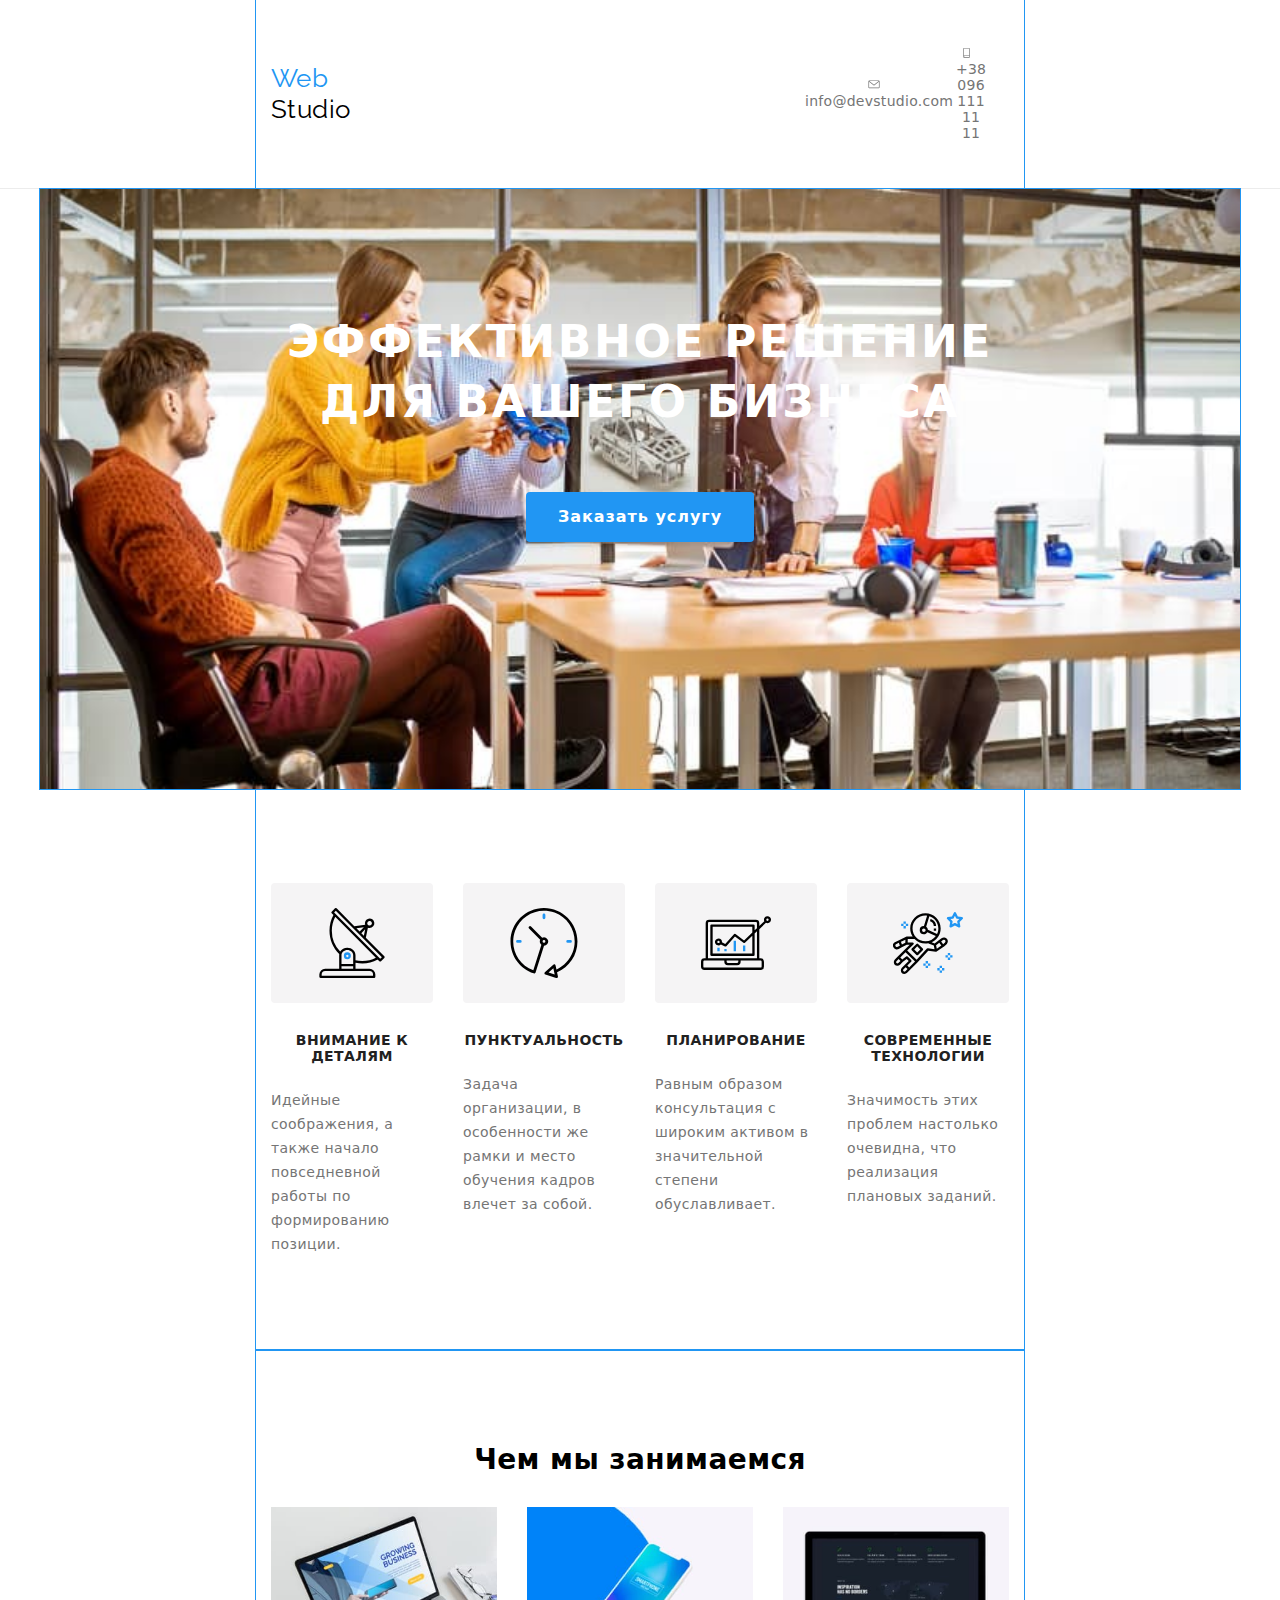
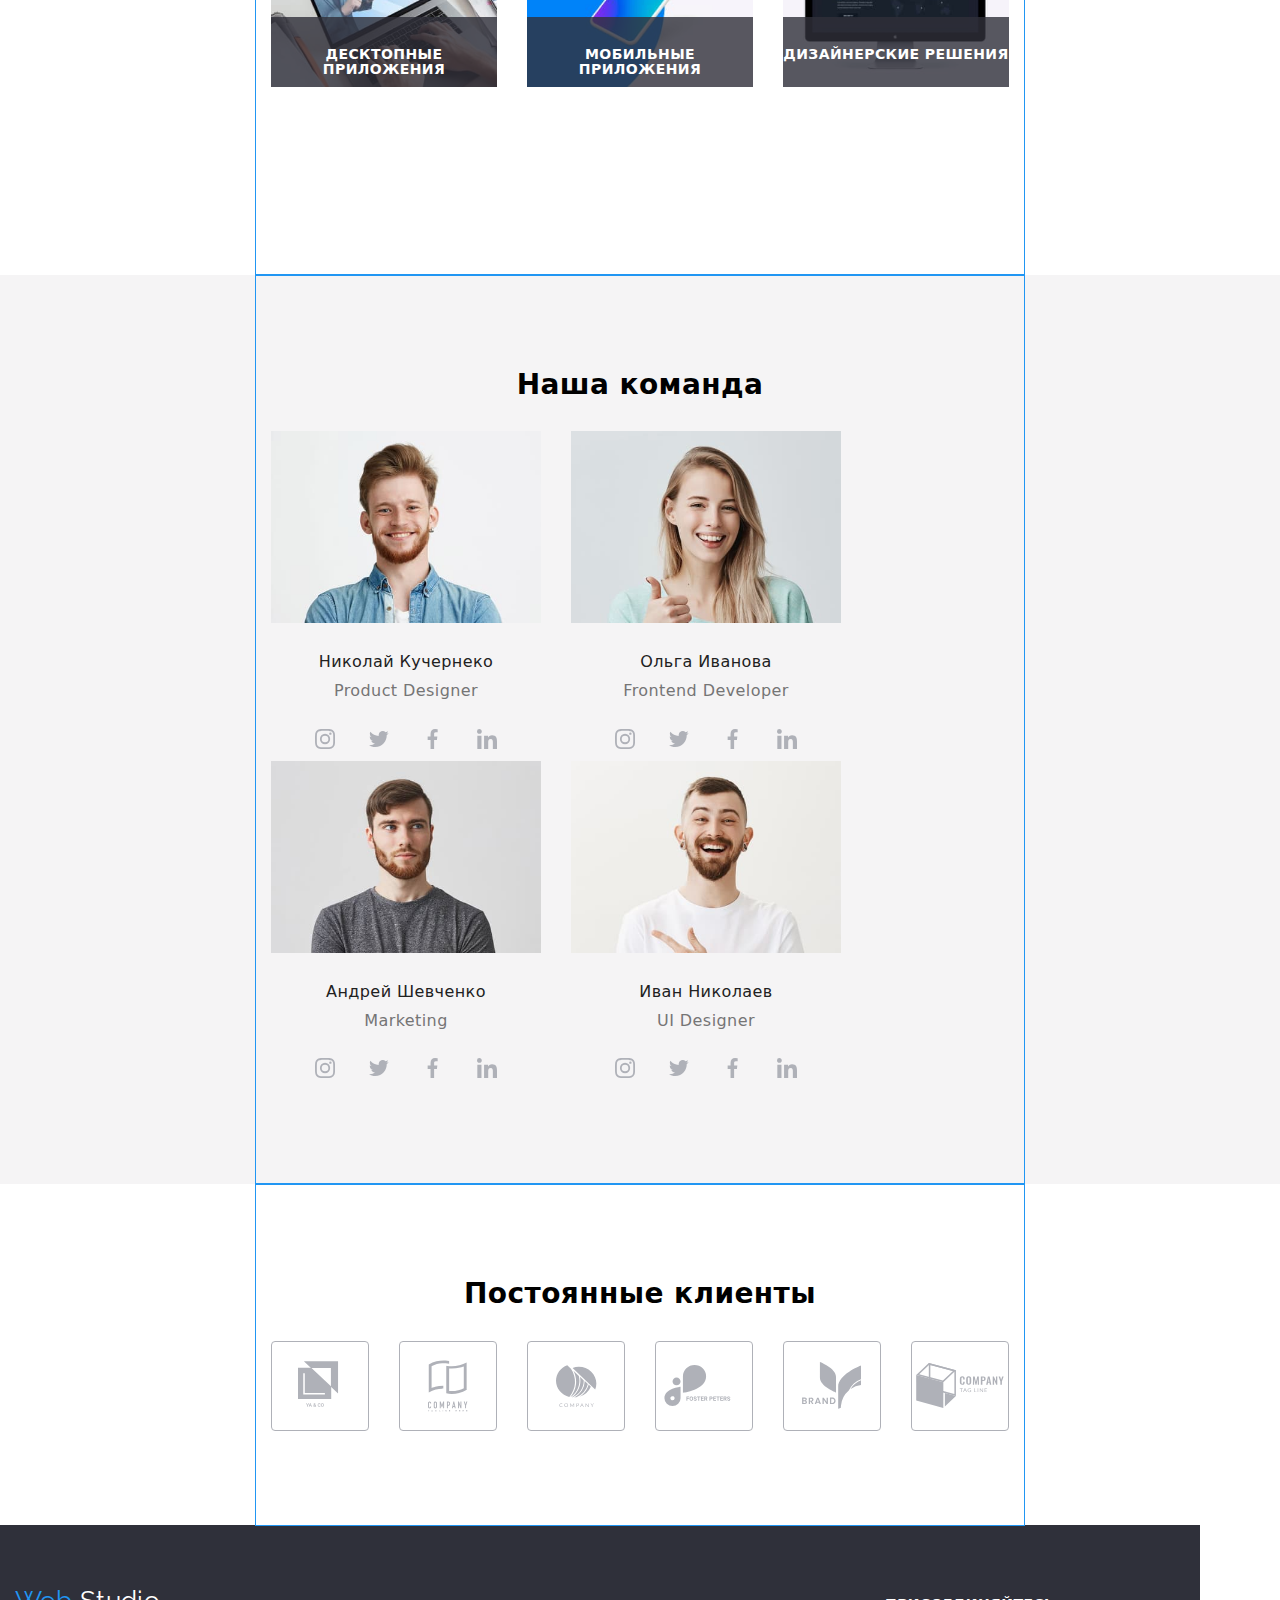
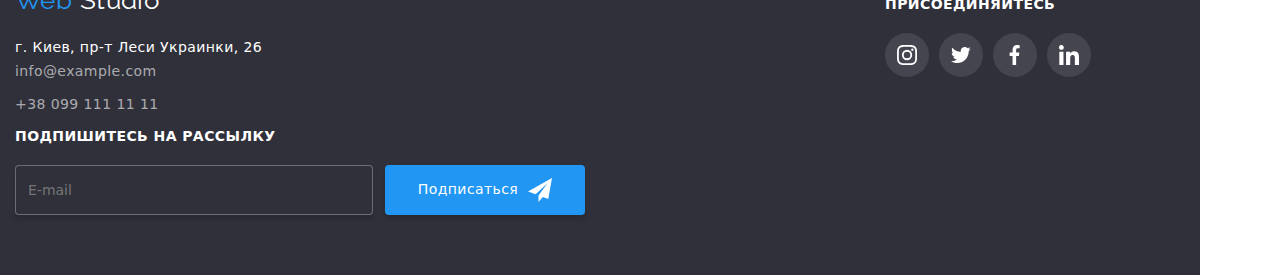
<file: index.html>
<!DOCTYPE html>
<html lang="en">
<head>
    <meta charset="UTF-8">
    <meta name="viewport" content="width=device-width, initial-scale=1.0">
    <title>Document</title>
    <link href="https://fonts.googleapis.com/css2?family=Raleway:wght@700&family=Roboto:wght@400;500;700;900&display=swap" 
    rel="stylesheet">
    <link rel="stylesheet" href="https://cdnjs.cloudflare.com/ajax/libs/modern-normalize/0.6.0/modern-normalize.min.css">
    <link rel="stylesheet" href="./css/main.min.css">

</head>

<!--Шапка сайта-->

<body> 

<header> 
<div>
<nav class="container main-nav">
    <div class="logo">
        <a href="./index.html" class="web"><span>Web</span></a>
        <a href="./index.html" class="studio"><span>Studio</span></a> 
    </div>

    <!--<a href="./index.html" class="logo web">
        <span>Web</span>
        <span class="logo studio">Studio</span>
    </a>-->

    <button type="button"
        class="menu-button" 
        aria-expanded="false"
        aria-controls="menu-container"
        data-menu-button>
            <svg width="40px" height="40px" 
            aria-label="Переключатель мобильного меню">
                <use class="menu-button icon-cross" href="./images/symbol-icon-defs1.svg#icon-Vector-11"></use>
                <use class="menu-button icon-menu" href="./images/symbol-icon-defs1.svg#icon-menu_24px"></use>
            </svg>
    </button>
    
    <div class="menu-container" id="menu-container" data-menu>
        <ul class="site-nav list">
            <li class="items"><a href="./index.html" class="link current">Студия</a></li>
            <li class="items"><a href="./portfolio.html" class="link">Портфолио</a></li>
            <li class="items"><a href="./contacts.html" class="link">Контакты</a></li>
        </ul>

        <address class="site-contact">
            <ul class="site-contact list">
                <li class="point">
                    <a href="mailto:info@devstudio.com" class="link">
                        <svg class="icon-envelope">
                            <use href="./images/symbol-defs1.svg#icon-envelope-hover"></use>
                        </svg>info@devstudio.com
                    </a>
                </li>
                <li class="point">
                    <a href="tell:+380961111111" class="link">
                        <svg class="icon-smartphone">
                            <use href="./images/symbol-defs1.svg#icon-smartphone"></use>
                        </svg>+38 096 111 11 11
                    </a>
                </li>
            </ul>
        </address>
    </div>
</nav>
</div>
</header>

<main>
<!--Герой-->
<section class="hero container">
    <div class="hero-container--container">
        <h1 class="hero-title">ЭФФЕКТИВНОЕ РЕШЕНИЕ <br/> ДЛЯ ВАШЕГО БИЗНЕСА</h1>
            <button class="button-hero" data-modal-open>Заказать услугу</button>
    </div>

    <!--Модальное окно-->
    <div class="backdrop is-hidden" data-modal>
        <div class="modal">
            <button class="close-modal" data-modal-close>
                <svg class="icon-close" width="18px" height="18px">
                    <use href="./images/symbol-icon-defs.svg#icon-Vector-11">
                    </use>
                </svg>
            </button>
        <form>
            <b>Оставьте свои данные, мы вам перезвоним</b>
            <label class="form-label">
                <input type="text" name="name" placeholder=" " class="form-field">
                <span class="label-name">Имя</span>
                <svg class="input-icon" width="12px" height="12px">
                    <use href="./images/symbol-icon-defs.svg#icon-Vector-21"></use>
                </svg>
            </label>
            <label class="form-label">
                <input type="tel" name="telephone" placeholder=" " class="form-field">
                <span class="label-name">Телефон</span>
                <svg class="input-icon" width="13px" height="13px">
                    <use href="./images/symbol-icon-defs.svg#icon-Vector-31"></use>
                </svg>
            </label>
            <label class="form-label">
                <input type="email" name="mail" placeholder=" " class="form-field">
                <span class="label-name">Почта</span>
                <svg class="input-icon" width="12px" height=15px>
                    <use href="./images/symbol-icon-defs.svg#icon-Vector-4-1"></use>
                </svg>
            </label>
            <div class="comment-label">
                <textarea class="comment-field" name="comment" rows="6"></textarea>
                <span class="comment-name">Комментарий</span>
            </div>
            <label class="checkbox-label">
                <input class="checkbox invisible" type="checkbox" name="agreement">
                <span class="checkbox-icon"></span>
                <span class="checkbox-text">Соглашаюсь с рассылкой и принимаю
                    <a href="">Условия договра</a>
                </span>
            </label>
            <button type="submit" class="modal-send">Отправить</button>

        </form>
        </div>
    </div>
</section>

<!--Пример с выезжающим overlay

<div class="mobile-menu" data-menu>
    <div class="content"></div>
</div>-->

<!--Приемущества-->
    
<section class="section container"> 
    <h2 class="hidden">Положительные стороны</h2>
    <ul class="feature-list list">
        <li class="item">
        <div class="feature-icon">
            <svg class="icon-antenna" width="70px" height="70px">
                <use href="./images/symbol-defs1.svg#icon-antenna"></use>
            </svg>
        </div>
        <h3 class="title">ВНИМАНИЕ К ДЕТАЛЯМ</h3>
            <p class="title-definition">Идейные соображения, а также начало повседневной работы по формированию позиции.</p>
        </li>

        <li class="item">
        <div class="feature-icon">
            <svg class="icon-clock" width="70px" height="70px">
                <use href="./images/symbol-defs1.svg#icon-clock"></use>
            </svg>
        </div>
        <h3 class="title">ПУНКТУАЛЬНОСТЬ</h3>
            <p class="title-definition">Задача организации, в особенности же рамки и место обучения кадров влечет за собой.</p>
        </li>

        <li class="item">
        <div class="feature-icon">
            <svg class="icon-diagram" width="70px" height="70px">
                <use href="./images/symbol-defs1.svg#icon-diagram"></use>
            </svg>
        </div>
        <h3 class="title">ПЛАНИРОВАНИЕ</h3>
            <p class="title-definition">Равным образом консультация с широким активом в значительной степени обуславливает.</p>
        </li>

        <li class="item">
        <div class="feature-icon">
            <svg class="icon-astronaut" width="70px" height="70px">
                <use href="./images/symbol-defs1.svg#icon-astronaut"></use>
            </svg>
        </div>
        <h3 class="title">СОВРЕМЕННЫЕ ТЕХНОЛОГИИ</h3>
            <p class="title-definition">Значимость этих проблем настолько очевидна, что реализация плановых заданий.</p>
        </li>
    </ul>
</section>

<!--Примеры работ-->
<section class="section-no-padding container">
    <h2 class="section-title">Чем мы занимаемся</h2>
    <ul class="work-list list">
        <li class="item">
            <div class="product-thumb">
            <!--<img srcset="./images/work1 1x,./images/work1-740 2x"
                src="./images/work1.jpg" alt="Десктопные приложения" width="370"/>-->
                <picture>
                    <source srcset="./images/work1.jpg 1x, ./images/work1-740.jpg 2x" 
                    media="(min-width: 1200px)" type="image/jpg"/>
                    <img src="./images/work1.jpg" alt="laptop">
                </picture>
                <h3 class="title">ДЕСКТОПНЫЕ ПРИЛОЖЕНИЯ</h3>
            </div>
        </li>
        <li class="item">
            <div class="product-thumb">
            <!--<img srcset="./images/work2 1x,./images/work2-740 2x"
                src="./images/work2.jpg" alt="Мобильные приложения" width="370"/>-->
                <picture>
                    <source srcset="./images/work2.jpg 1x, ./images/work2-740.jpg 2x" 
                    media="(min-width: 1200px)" type="image/jpg"/>
                    <img src="./images/work2.jpg" alt="mobile">
                </picture>
                <h3 class="title">МОБИЛЬНЫЕ ПРИЛОЖЕНИЯ</h3>
            </div>
        </li>
        <li class="item">
            <div class="product-thumb">
            <!--<img srcset="./images/work3 1x,./images/work3-740 2x"
                src="./images/work3.jpg" alt="Дизайнерские решения" width="370"/>-->
                <picture>
                    <source srcset="./images/work3.jpg 1x, ./images/work3-740.jpg 2x" 
                    media="(min-width: 1200px)" type="image/jpg"/>
                    <img src="./images/work3.jpg" alt="desktop">
                </picture>
                <h3 class="title">ДИЗАЙНЕРСКИЕ РЕШЕНИЯ</h3>
            </div>
        </li>
    </ul>
</section>

<!--Команда-->
<div class="background-team">
<section class="section container">
    <h2 class="section-title">Наша команда</h2>
    <ul class="team-list list">
        <li class="team-item">
            <picture>
                <source srcset="./images/team1-mobile 450px.jpg 1x, 
                    ./images/team1-mobile 900px.jpg 2x" media="(max-width: 767px)" type="image/jpg"/>
                
                <source srcset="./images/team1-mobile 450px.jpg 1x, 
                    ./images/team1-mobile 900px.jpg 2x" media="(max-width: 1199px)" type="image/jpg"/>
                    
                <source srcset="./images/team1-mobile 450px.jpg 1x, 
                    ./images/team1-mobile 900px.jpg 2x" media="(min-width: 1200px)" type="image/jpg"/>

                <img src="./images/team1-mobile 450px.jpg" alt="Николай Кучернеко">
            </picture>
            <h3 class="name">Николай Кучернеко</h3>
            <p class="speciality">Product Designer</p>
                <div class="container-network">
                <ul class="social list">
                    <li class="item">
                        <a href="" class="team-social link">
                            <svg class="social-icon">
                                <use href="./images/symbol-defs1.svg#icon-instagram"></use>
                            </svg>
                        </a>
                    </li>
                    <li class="item">
                        <a href="" class="team-social link">
                            <svg class="social-icon">
                                <use href="./images/symbol-defs1.svg#icon-Twit"></use>
                            </svg>
                        </a>
                    </li>
                    <li class="item">
                        <a href="" class="team-social link">
                            <svg class="social-icon">
                                <use href="./images/symbol-defs1.svg#icon-Fb"></use>
                            </svg>
                        </a>
                    </li>
                    <li class="item">
                        <a href="" class="team-social link">
                        <svg class="social-icon">
                                <use href="./images/symbol-defs1.svg#icon-linkd"></use>
                            </svg>
                        </a>
                    </li>
                </ul>
                </div>
        </li>
        <li class="team-item">
            <picture>
                <source srcset="./images/team2-mobile 450px.jpg 1x, 
                    ./images/team2-mobile 900px.jpg 2x" media="(max-width: 767px)" type="image/jpg"/>
                
                <source srcset="./images/team2-mobile 450px.jpg 1x, 
                    ./images/team2-mobile 900px.jpg 2x" media="(max-width: 1199px)" type="image/jpg"/>
                    
                <source srcset="./images/team2-mobile 450px.jpg 1x, 
                    ./images/team2-mobile 900px.jpg 2x" media="(min-width: 1200px)" type="image/jpg"/>

                <img src="./images/team2-mobile 450px.jpg" alt="Ольга Иванова">
            </picture>
            <h3 class="name">Ольга Иванова</h3>
            <p class="speciality">Frontend Developer</p>
                <div class="container-network">
                <ul class="social list">
                    <li class="item">
                        <a href="" class="team-social link">
                            <svg class="social-icon">
                                <use href="./images/symbol-defs1.svg#icon-instagram"></use>
                            </svg>
                        </a>
                    </li>
                    <li class="item">
                        <a href="" class="team-social link">
                            <svg class="social-icon">
                                <use href="./images/symbol-defs1.svg#icon-Twit"></use>
                            </svg>
                        </a>
                    </li>
                    <li class="item">
                        <a href="" class="team-social link">
                            <svg class="social-icon">
                                <use href="./images/symbol-defs1.svg#icon-Fb"></use>
                            </svg>
                        </a>
                    </li>
                    <li class="item">
                        <a href="" class="team-social link">
                            <svg class="social-icon">
                                <use href="./images/symbol-defs1.svg#icon-linkd"></use>
                            </svg>
                        </a>
                    </li>
                </ul>
                </div>
        </li>
        <li class="team-item">
            <picture>
                <source srcset="./images/team3-mobile 450px.jpg 1x, 
                    ./images/team3-mobile 900px.jpg 2x" media="(max-width: 767px)" type="image/jpg"/>
                
                <source srcset="./images/team3-mobile 450px.jpg 1x, 
                    ./images/team3-mobile 900px.jpg 2x" media="(max-width: 1199px)" type="image/jpg"/>
                    
                <source srcset="./images/team3-mobile 450px.jpg 1x, 
                    ./images/team3-mobile 900px.jpg 2x" media="(min-width: 1200px)" type="image/jpg"/>

                <img src="./images/team3-mobile 450px.jpg" alt="Андрей Шевченко">
            </picture>
            <h3 class="name">Андрей Шевченко</h3>
            <p class="speciality">Marketing</p>
                <div class="container-network">
                <ul class="social list">
                    <li class="item">
                        <a href="" class="team-social link">
                            <svg class="social-icon">
                                <use href="./images/symbol-defs1.svg#icon-instagram"></use>
                            </svg>
                        </a>
                    </li>
                    <li class="item">
                        <a href="" class="team-social link">
                            <svg class="social-icon">
                                <use href="./images/symbol-defs1.svg#icon-Twit"></use>
                            </svg>
                        </a>
                    </li>
                    <li class="item">
                        <a href="" class="team-social link">
                            <svg class="social-icon">
                                <use href="./images/symbol-defs1.svg#icon-Fb"></use>
                            </svg>
                        </a>
                    </li>
                    <li class="item">
                        <a href="" class="team-social link">
                            <svg class="social-icon">
                                <use href="./images/symbol-defs1.svg#icon-linkd"></use>
                            </svg>
                        </a>
                    </li> 
                </ul>
                </div>
        </li>
        <li class="team-item">
            <picture>
                <source srcset="./images/team4-mobile 450px.jpg 1x, 
                    ./images/team4-mobile 900px.jpg 2x" media="(max-width: 767px)" type="image/jpg"/>
                
                <source srcset="./images/team4-mobile 450px.jpg 1x, 
                    ./images/team4-mobile 900px.jpg 2x" media="(max-width: 1199px)" type="image/jpg"/>
                    
                <source srcset="./images/team4-mobile 450px.jpg 1x, 
                    ./images/team4-mobile 900px.jpg 2x" media="(min-width: 1200px)" type="image/jpg"/>

                <img src="./images/team4-mobile 450px.jpg" alt="Иван Николаев">
            </picture>
            <h3 class="name">Иван Николаев</h3>
            <p class="speciality">UI Designer</p>
                <div class="container-network">
                <ul class="social list">
                    <li class="item">
                        <a href="" class="team-social link">
                            <svg class="social-icon">
                                <use href="./images/symbol-defs1.svg#icon-instagram"></use>
                            </svg>
                        </a>
                    </li>
                    <li class="item">
                        <a href="" class="team-social link">
                            <svg class="social-icon">
                                <use href="./images/symbol-defs1.svg#icon-Twit"></use>
                            </svg>
                        </a>
                    </li>
                    <li class="item">
                        <a href="" class="team-social link">
                            <svg class="social-icon">
                                <use href="./images/symbol-defs1.svg#icon-Fb"></use>
                            </svg>
                        </a>
                    </li>
                    <li class="item">
                        <a href="" class="team-social link">
                            <svg class="social-icon">
                                <use href="./images/symbol-defs1.svg#icon-linkd"></use>
                            </svg>
                        </a>
                    </li>
                </ul>
                </div>  
        </li>
    </ul>
</section>
</div>

<!--Клиенты-->
<section class="section container">
    <h2 class="section-title">Постоянные клиенты</h2>
    <ul class="clients-list list">
        <li class="item client-logo">
            <a href="" class="client-social link">
                <svg class="client-icon" width="44.27px" height="49.23px">
                    <use href="./images/symbol-defs1.svg#icon-logo-1"></use>
                </svg>
            </a>
        </li>
        <li class="item client-logo">
            <a href="" class="client-social link">
                <svg class="client-icon" width="40px" height="52px">
                    <use href="./images/symbol-defs1.svg#icon-logo-2"></use>
                </svg>
            </a>
        </li>
        <li class="item client-logo">
            <a href="" class="client-social link">
                <svg class="client-icon" width="41px" height="42.6px">
                    <use href="./images/symbol-defs1.svg#icon-logo-3"></use>
                </svg>
            </a>
        </li>
        <li class="item client-logo">
            <a href="" class="client-social link">
                <svg class="client-icon" width="79.66px" height="42.02px">
                    <use href="./images/symbol-defs1.svg#icon-logo-4"></use>
                </svg>
            </a>
        </li>
        <li class="item client-logo">
            <a href="" class="client-social link">
                <svg class="client-icon" width="59px" height="47px">
                    <use href="./images/symbol-defs1.svg#icon-logo-5"></use>
                </svg>
            </a>
        </li>
        <li class="item client-logo">
            <a href="" class="client-social link">
                <svg class="client-icon" width="88.48px" height="45.44px">
                    <use href="./images/symbol-defs1.svg#icon-logo-6"></use>
                </svg>
            </a>
        </li>
    </ul>
</section>
</main>

<footer class="footer">
    <div class="content-footer">
        <div class="address-list">
            <div class="logo">
                <a href="./index.html" class="web"><span>Web</span></a>
                <a href="./index.html" class="studiof"><span>Studio</span></a>
            </div>
        
        <address class="footer-address">
            <ul class="location-list list">
                    <li class="location">г. Киев, пр-т Леси Украинки, 26</li>
                    <li class="location-item">
                        <a href="mailto:info@example.com" class="link">info@example.com</a>
                    </li>
                    <li class="location-item">
                        <a href="tell:+380991111111" class="link">+38 099 111 11 11</a>
                    </li>
                </ul>
        </address>
        </div>

        <div class="join-container">
            <b>Присоединяйтесь</b>
            <ul class="social-net-footer list">
                <li class="social-item">
                    <a href="" class="link">
                        <svg class="social-icon">
                            <use href="./images/symbol-defs1.svg#icon-instagram"></use>
                        </svg>
                    </a>
                </li>
                <li class="social-item">
                    <a href="" class="link">
                        <svg class="social-icon">
                            <use href="./images/symbol-defs1.svg#icon-Twit"></use>
                        </svg>
                    </a>
                </li>
                <li class="social-item">
                    <a href="" class="link">
                        <svg class="social-icon">
                            <use href="./images/symbol-defs1.svg#icon-Fb"></use>
                        </svg>
                    </a>
                </li>
                <li class="social-item">
                    <a href="" class="link">
                        <svg class="social-icon">
                            <use href="./images/symbol-defs1.svg#icon-linkd"></use>
                        </svg>
                    </a>
                </li>  
            </ul>
        </div>

        <div class="sign-container">
        <b>Подпишитесь на рассылку</b>
        <div class="email-forma">
        <input class="subscribe-input" type="email" name="mail" placeholder="E-mail">
            <a class="email-send link">Подписаться
                <svg class="icon">
                    <use href="./images/symbol-defs1.svg#icon-icon-send"></use> 
                </svg>
            </a>
        </div>
        </div>
    </div>
</footer>

<script src="./js/modal.js"></script>
<script src="./js/menu.js"></script>

</body>
</html>
</file>
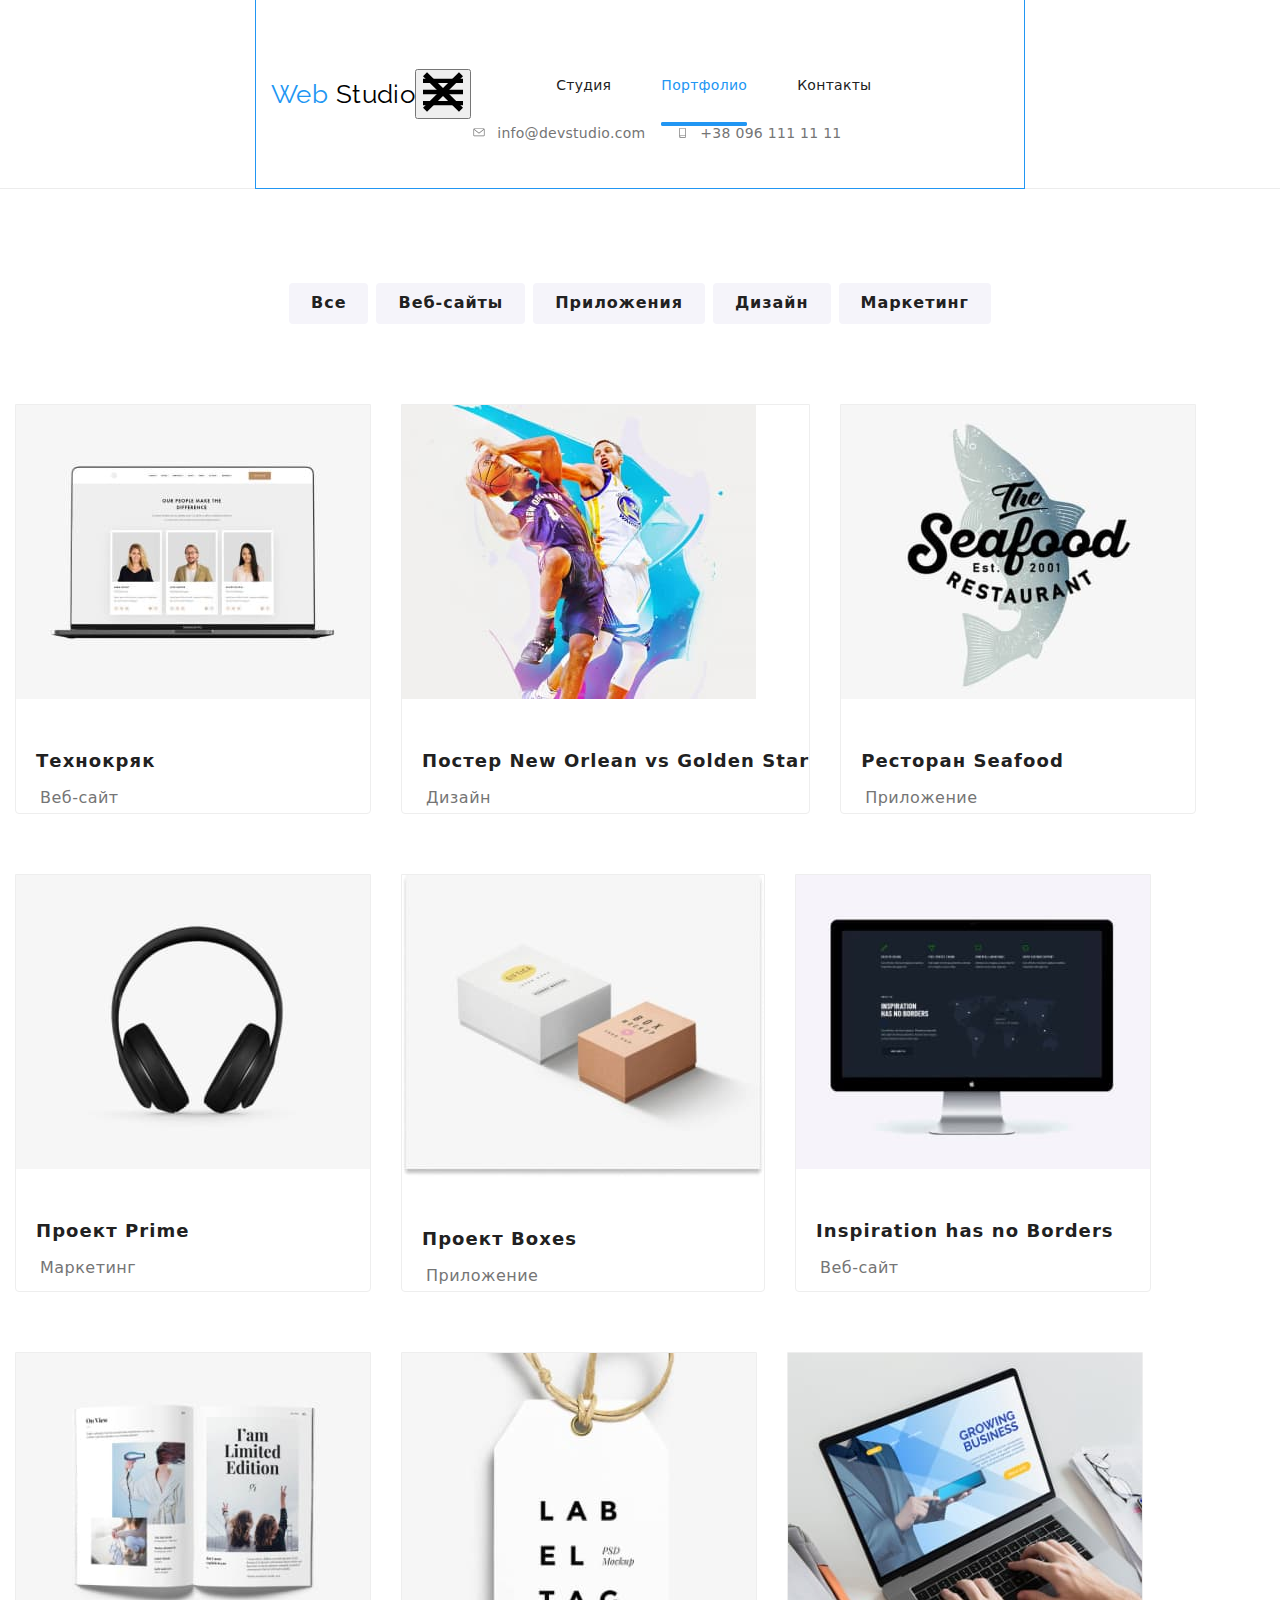
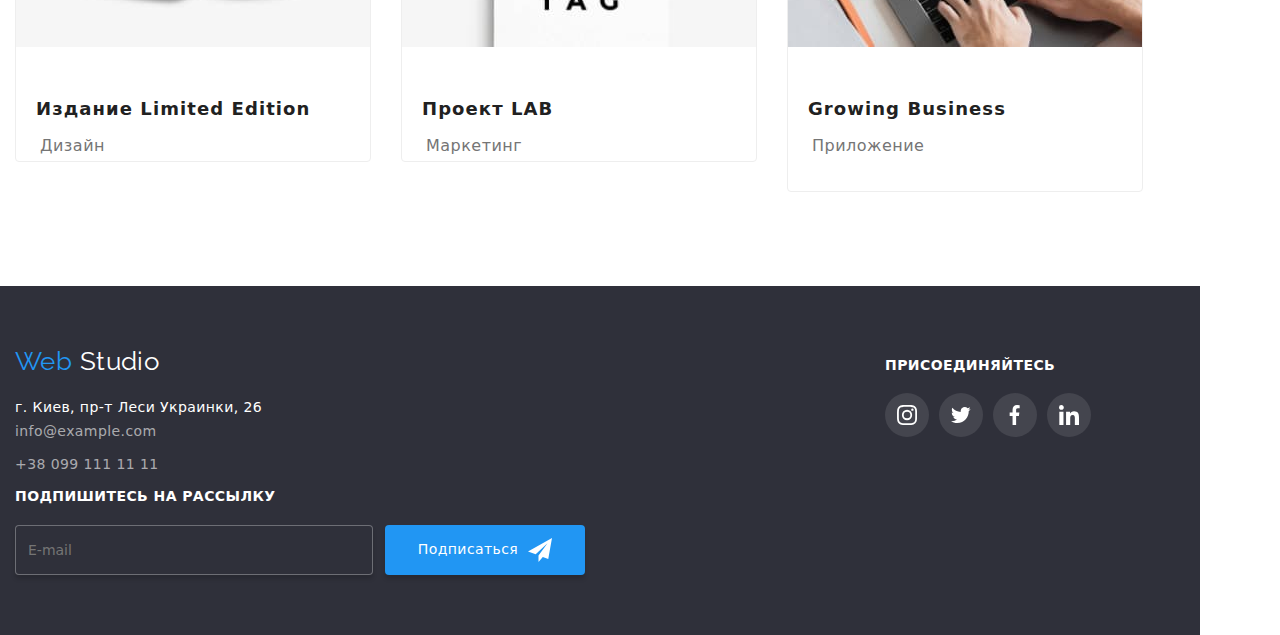
<file: portfolio.html>
<!DOCTYPE html>
<html lang="en">
<head>
    <meta charset="UTF-8">
    <meta name="viewport" content="width=device-width, initial-scale=1.0">
    <title>Document</title>
    <link href="https://fonts.googleapis.com/css2?family=Raleway:wght@700&family=Roboto:wght@400;500;700;900&display=swap" 
    rel="stylesheet">
    <link rel="stylesheet" href="https://cdnjs.cloudflare.com/ajax/libs/modern-normalize/0.6.0/modern-normalize.min.css">
    <link rel="stylesheet" href="./css/portfolio.min.css">


</head>

    <!--Шапка сайта-->

<body> 

<header>
<div>
<nav class="container main-nav">
        <div class="logo">
            <a href="./index.html" class="web"><span>Web</span></a>
            <a href="./index.html" class="studio"><span>Studio</span></a> 
        </div>

        
    <button type="button" 
        class="menu-button" 
        aria-expanded="false"
        aria-controls="menu-container"
        data-menu-button>
            <svg width="40px" height="40px" 
            aria-label="Переключатель мобильного меню">
                <use class="menu-button icon-cross" href="./images/symbol-icon-defs1.svg#icon-Vector-11"></use>
                <use class="menu-button icon-menu" href="./images/symbol-icon-defs1.svg#icon-menu_24px"></use>
            </svg>
    </button>
        
    <div class="menu-container" id="menu-container" data-menu>
        <ul class="site-nav list">
            <li class="items"><a href="./index.html" class="link">Студия</a></li>
            <li class="items"><a href="./portfolio.html" class="link current">Портфолио</a></li>
            <li class="items"><a href="./contacts.html" class="link">Контакты</a></li>
        </ul>

        <address class="site-contact">
            <ul class="site-contact-nav list">
                <li class="point">
                    <a href="mailto:info@devstudio.com" class="link">
                        <svg class="icon-envelope">
                            <use href="./images/symbol-defs1.svg#icon-envelope-hover"></use>
                        </svg>info@devstudio.com
                    </a>
                </li>
                <li class="point">
                    <a href="tell:+380961111111" class="link">
                        <svg class="icon-smartphone">
                            <use href="./images/symbol-defs1.svg#icon-smartphone"></use>
                        </svg>+38 096 111 11 11
                    </a>
                </li>
            </ul>
        </address>
        
</nav>
</div>
</header>
    
    <!--Вкладки-->


<main class="container-port">

    <!--Контент-->

    <ul class="button-list">
        <li class="item"><button class="button-portfolio" type="button" class="link">Все</button></li>
        <li class="item"><button class="button-portfolio" type="button" class="link">Веб-сайты</button></li>
        <li class="item"><button class="button-portfolio" type="button" class="link">Приложения</button></li>
        <li class="item"><button class="button-portfolio" type="button" class="link">Дизайн</button></li>
        <li class="item"><button class="button-portfolio" type="button" class="link">Маркетинг</button></li>
    </ul>

<section>
    <h1 class="visual-hidden">Портфолио</h1>
        <ul class="flex-container list">
            <li class="item">
                <a href="" class="link">
                    <div class="card-overlay">
                        <picture>
                            <source srcset="./images/port1-mobile.jpg 450px 1px, 
                                ./images/port1-mobile.jpg 900px 2x" media="(max-width: 767px)" type="image/jpg"/>
                            
                            <source srcset="./images/port1-tablet.jpg 354px 1x, 
                            ./images/port1-tablet.jpg 708px 2x" media="(max-width: 1199px)" type="image/jpg"/>
                                
                            <source srcset="./images/port1-tablet.jpg 354px 1x, 
                            ./images/port1-tablet.jpg 708px 2x" media="(min-width: 1200px)" type="image/jpg"/>
            
                            <img src="./images/port1-tablet.jpg" alt="Технокряк">
                        </picture>
                    <p class="description">Технокряк это современная площадка распространения коронавируса. Компании используют эту платформу для цифрового шпионажа и атак на защищённые сервера конкурентов.</p>
                    </div>
                </a>
                <h2 class="port-title">Технокряк</h2>
                <p class="port-category">Веб-сайт</p>
                </a>
            </li>

            <li class="item">
                <a href="" class="link">
                    <div class="card-overlay">
                        <picture>
                            <source srcset="./images/port2-mobile.jpg 450px 1px, 
                                ./images/port2-mobile.jpg 900px 2x" media="(max-width: 767px)" type="image/jpg"/>
                            
                            <source srcset="./images/port2-tablet.jpg 354px 1x, 
                            ./images/port2-tablet.jpg 708px 2x" media="(max-width: 1199px)" type="image/jpg"/>
                                
                            <source srcset="./images/port2-tablet.jpg 354px 1x, 
                            ./images/port2-tablet.jpg 708px 2x" media="(min-width: 1200px)" type="image/jpg"/>
            
                            <img src="./images/port2-tablet.jpg" alt="Технокряк">
                        </picture>
                    <p class="description">Технокряк это современная площадка распространения коронавируса. Компании используют эту платформу для цифрового шпионажа и атак на защищённые сервера конкурентов.</p>
                    </div>
                </a>
                <h2 class="port-title">Постер New Orlean vs Golden Star</h2>
                <p class="port-category">Дизайн</p>
            </li>

            <li class="item">
                <a href="" class="link">
                    <div class="card-overlay">
                        <picture>
                            <source srcset="./images/port3-mobile.jpg 450px 1px, 
                                ./images/port3-mobile.jpg 900px 2x" media="(max-width: 767px)" type="image/jpg"/>
                            
                            <source srcset="./images/port3-tablet.jpg 354px 1x, 
                            ./images/port3-tablet.jpg 708px 2x" media="(max-width: 1199px)" type="image/jpg"/>
                                
                            <source srcset="./images/port3-tablet.jpg 354px 1x, 
                            ./images/port3-tablet.jpg 708px 2x" media="(min-width: 1200px)" type="image/jpg"/>
            
                            <img src="./images/port3-tablet.jpg" alt="Технокряк">
                        </picture>
                    <p class="description">Технокряк это современная площадка распространения коронавируса. Компании используют эту платформу для цифрового шпионажа и атак на защищённые сервера конкурентов.</p>
                    </div>
                </a>
                <h2 class="port-title">Ресторан Seafood</h2>
                <p class="port-category">Приложение</p>
            </li>

            <li class="item">
                <a href="" class="link">
                    <div class="card-overlay">
                        <picture>
                            <source srcset="./images/port4-mobile.jpg 450px 1px, 
                                ./images/port4-mobile.jpg 900px 2x" media="(max-width: 767px)" type="image/jpg"/>
                            
                            <source srcset="./images/port4-tablet.jpg 354px 1x, 
                            ./images/port4-tablet.jpg 708px 2x" media="(max-width: 1199px)" type="image/jpg"/>
                                
                            <source srcset="./images/port4-tablet.jpg 354px 1x, 
                            ./images/port4-tablet.jpg 708px 2x" media="(min-width: 1200px)" type="image/jpg"/>
            
                            <img src="./images/port4-tablet.jpg" alt="Технокряк">
                        </picture>
                    <p class="description">Технокряк это современная площадка распространения коронавируса. Компании используют эту платформу для цифрового шпионажа и атак на защищённые сервера конкурентов.</p>
                    </div>
                </a>
                <h2 class="port-title">Проект Prime</h2>
                <p class="port-category">Маркетинг</p>
            </li>

            <li class="item">
                <a href="" class="link">
                    <div class="card-overlay">
                        <picture>
                            <source srcset="./images/port5-mobile.jpg 450px 1px, 
                                ./images/port5-mobile.jpg 900px 2x" media="(max-width: 767px)" type="image/jpg"/>
                            
                            <source srcset="./images/port5-tablet.jpg 354px 1x, 
                            ./images/port5-tablet.jpg 708px 2x" media="(max-width: 1199px)" type="image/jpg"/>
                                
                            <source srcset="./images/port5-tablet.jpg 354px 1x, 
                            ./images/port5-tablet.jpg 708px 2x" media="(min-width: 1200px)" type="image/jpg"/>
            
                            <img src="./images/port5-tablet.jpg" alt="Технокряк">
                        </picture>
                    <p class="description">Технокряк это современная площадка распространения коронавируса. Компании используют эту платформу для цифрового шпионажа и атак на защищённые сервера конкурентов.</p>
                    </div>
                </a>
                <h2 class="port-title">Проект Boxes</h2>
                <p class="port-category">Приложение</p>
            </li>

            <li class="item">
                <a href="" class="link">
                    <div class="card-overlay">
                        <picture>
                            <source srcset="./images/port6-mobile.jpg 450px 1px, 
                                ./images/port6-mobile.jpg 900px 2x" media="(max-width: 767px)" type="image/jpg"/>
                            
                            <source srcset="./images/port6-tablet.jpg 354px 1x, 
                            ./images/port6-tablet.jpg 708px 2x" media="(max-width: 1199px)" type="image/jpg"/>
                                
                            <source srcset="./images/port6-tablet.jpg 354px 1x, 
                            ./images/port6-tablet.jpg 708px 2x" media="(min-width: 1200px)" type="image/jpg"/>
            
                            <img src="./images/port6-tablet.jpg" alt="Технокряк">
                        </picture>
                    <p class="description">Технокряк это современная площадка распространения коронавируса. Компании используют эту платформу для цифрового шпионажа и атак на защищённые сервера конкурентов.</p>
                    </div>
                </a>
                <h2 class="port-title">Inspiration has no Borders</h2>
                <p class="port-category">Веб-сайт</p>
            </li>

            <li class="item">
                <a href="" class="link">
                    <div class="card-overlay">
                        <picture>
                            <source srcset="./images/port7-mobile.jpg 450px 1px, 
                                ./images/port7-mobile.jpg 900px 2x" media="(max-width: 767px)" type="image/jpg"/>
                            
                            <source srcset="./images/port7-tablet.jpg 354px 1x, 
                            ./images/port7-tablet.jpg 708px 2x" media="(max-width: 1199px)" type="image/jpg"/>
                                
                            <source srcset="./images/port7-tablet.jpg 354px 1x, 
                            ./images/port1-tablet.jpg 708px 2x" media="(min-width: 1200px)" type="image/jpg"/>
            
                            <img src="./images/port7-tablet.jpg" alt="Технокряк">
                        </picture>
                    <p class="description">Технокряк это современная площадка распространения коронавируса. Компании используют эту платформу для цифрового шпионажа и атак на защищённые сервера конкурентов.</p>
                    </div>
                </a>
                <h2 class="port-title">Издание Limited Edition</h2>
                <p class="port-category">Дизайн</p>
            </li>

            <li class="item">
                <a href="" class="link">
                    <div class="card-overlay">
                        <picture>
                            <source srcset="./images/port8-mobile.jpg 450px 1px, 
                                ./images/port8-mobile.jpg 900px 2x" media="(max-width: 767px)" type="image/jpg"/>
                            
                            <source srcset="./images/port8-tablet.jpg 354px 1x, 
                            ./images/port8-tablet.jpg 708px 2x" media="(max-width: 1199px)" type="image/jpg"/>
                                
                            <source srcset="./images/port8-tablet.jpg 354px 1x, 
                            ./images/port8-tablet.jpg 708px 2x" media="(min-width: 1200px)" type="image/jpg"/>
            
                            <img src="./images/port8-tablet.jpg" alt="Технокряк">
                        </picture>
                    <p class="description">Технокряк это современная площадка распространения коронавируса. Компании используют эту платформу для цифрового шпионажа и атак на защищённые сервера конкурентов.</p>
                    </div>
                </a>
                <h2 class="port-title">Проект LAB</h2>
                <p class="port-category">Маркетинг</p>
            </li>

            <li class="item">
                <a href="" class="link">
                    <div class="card-overlay">
                        <picture>
                            <source srcset="./images/port9-mobile.jpg 450px 1px, 
                                ./images/port9-mobile.jpg 900px 2x" media="(max-width: 767px)" type="image/jpg"/>
                            
                            <source srcset="./images/port9-tablet.jpg 354px 1x, 
                            ./images/port9-tablet.jpg 708px 2x" media="(max-width: 1199px)" type="image/jpg"/>
                                
                            <source srcset="./images/port9-tablet.jpg 354px 1x, 
                            ./images/port9-tablet.jpg 708px 2x" media="(min-width: 1200px)" type="image/jpg"/>
            
                            <img src="./images/port9-tablet.jpg" alt="Технокряк">
                        </picture>
                    <p class="description">Технокряк это современная площадка распространения коронавируса. Компании используют эту платформу для цифрового шпионажа и атак на защищённые сервера конкурентов.</p>
                    </div>
                </a>
                <h2 class="port-title">Growing Business</h2>
                <p class="port-category">Приложение</p>
            </li>
        </ul>
</section>
</main>

<footer class="footer">
    <div class="content-footer">
        <div class="address-list">
            <div class="logo">
                <a href="./index.html" class="web"><span>Web</span></a>
                <a href="./index.html" class="studiof"><span>Studio</span></a>
            </div>
            
        <address class="footer-address">
            <ul class="location-list list">
                <li class="location">г. Киев, пр-т Леси Украинки, 26</li>
                <li class="location-item">
                    <a href="mailto:info@example.com" class="link">info@example.com</a>
                </li>
                <li class="location-item">
                    <a href="tell:+380991111111" class="link">+38 099 111 11 11</a>
                </li>
            </ul>
        </address>
        </div>
    
        <div class="join-container">
            <b>Присоединяйтесь</b>
            <ul class="social-net-footer list">
                <li class="social-item">
                    <a href="" class="link">
                        <svg class="social-icon">
                            <use href="./images/symbol-defs1.svg#icon-instagram"></use>
                        </svg>
                    </a>
                </li>
                <li class="social-item">
                    <a href="" class="link">
                        <svg class="social-icon">
                            <use href="./images/symbol-defs1.svg#icon-Twit"></use>
                        </svg>
                    </a>
                </li>
                <li class="social-item">
                    <a href="" class="link">
                        <svg class="social-icon">
                            <use href="./images/symbol-defs1.svg#icon-Fb"></use>
                        </svg>
                    </a>
                </li>
                <li class="social-item">
                    <a href="" class="link">
                        <svg class="social-icon">
                            <use href="./images/symbol-defs1.svg#icon-linkd"></use>
                        </svg>
                    </a>
                </li>  
            </ul>
        </div>

        <div class="sign-container">
        <b>Подпишитесь на рассылку</b>
        <div class="email-forma">
        <input class="subscribe-input" type="email" name="mail" placeholder="E-mail">
            <a href="" class="email-send link">Подписаться
                <svg class="icon">
                    <use href="./images/symbol-defs1.svg#icon-icon-send"></use> 
                </svg></a>
        </div>
        </div>
    </div>
</footer>

<script src="js/menu.js"></script>

</body>
</html>
</file>
<file: css/main.min.css>
.list{padding:0;margin:0;list-style:none}.hidden{position:absolute;width:1px;height:1px;margin:-1px;border:0;padding:0;clip:rect(0 0 0 0);overflow:hidden;pointer-events:none;display:none}.visual-hidden{display:none;margin:0;padding:0}.section-title{margin-top:0;margin-bottom:30px;font-size:28px;line-height:1.16;text-align:center}b{display:block;margin-bottom:20px;font-style:normal;font-weight:400;font-size:14px;font-weight:16px;text-transform:uppercase;letter-spacing:0.03em;color:#fff}.font,.site-nav .link,.site-contact .link{font-weight:500;font-size:14px;line-height:1.14;letter-spacing:0.02em}.social-icon{width:20px;height:20px}@media screen and (max-width: 1200px){.section-no-padding{display:none}}p{margin-top:0;margin-bottom:0}/*! modern-normalize v0.7.0 | MIT License | https://github.com/sindresorhus/modern-normalize */*,*::before,*::after{-webkit-box-sizing:border-box;box-sizing:border-box}:root{-moz-tab-size:4;-o-tab-size:4;tab-size:4}html{line-height:1.15;-webkit-text-size-adjust:100%}body{margin:0}body{font-family:system-ui,-apple-system,"Segoe UI",Roboto,Helvetica,Arial,sans-serif,"Apple Color Emoji","Segoe UI Emoji"}hr{height:0}abbr[title]{-webkit-text-decoration:underline dotted;text-decoration:underline dotted}b,strong{font-weight:bolder}code,kbd,samp,pre{font-family:ui-monospace, SFMono-Regular, Consolas, 'Liberation Mono', Menlo, monospace;font-size:1em}small{font-size:80%}sub,sup{font-size:75%;line-height:0;position:relative;vertical-align:baseline}sub{bottom:-0.25em}sup{top:-0.5em}button,input,optgroup,select,textarea{font-family:inherit;font-size:100%;line-height:1.15;margin:0}button,select{text-transform:none}button,[type='button'],[type='reset'],[type='submit']{-webkit-appearance:button}button::-moz-focus-inner,[type='button']::-moz-focus-inner,[type='reset']::-moz-focus-inner,[type='submit']::-moz-focus-inner{border-style:none;padding:0}button:-moz-focusring,[type='button']:-moz-focusring,[type='reset']:-moz-focusring,[type='submit']:-moz-focusring{outline:1px dotted ButtonText}legend{padding:0}progress{vertical-align:baseline}[type='number']::-webkit-inner-spin-button,[type='number']::-webkit-outer-spin-button{height:auto}[type='search']{-webkit-appearance:textfield;outline-offset:-2px}[type='search']::-webkit-search-decoration{-webkit-appearance:none}::-webkit-file-upload-button{-webkit-appearance:button;font:inherit}summary{display:list-item}header{position:relative;width:100%;top:0;border-bottom:1px solid #ececec;background-color:#fff}@media screen and (max-width: 767px){header{position:relative;display:-webkit-box;display:-ms-flexbox;display:flex;-webkit-box-align:center;-ms-flex-align:center;align-items:center;-webkit-box-pack:justify;-ms-flex-pack:justify;justify-content:space-between;min-height:80px}}.main-nav{padding:0 15px;display:-webkit-box;display:-ms-flexbox;display:flex;-webkit-box-align:center;-ms-flex-align:center;align-items:center;min-height:60px;max-height:80px}@media screen and (max-width: 767px){.main-nav{-webkit-box-pack:justify;-ms-flex-pack:justify;justify-content:space-between}}.logo{font-size:26px;line-height:1.19;text-decoration:none;font-family:Raleway,sans-serif;-webkit-transform:scale(1);transform:scale(1);-webkit-transition:-webkit-transform 250ms cubic-bezier(0.4, 0, 0.2, 1);transition:-webkit-transform 250ms cubic-bezier(0.4, 0, 0.2, 1);transition:transform 250ms cubic-bezier(0.4, 0, 0.2, 1);transition:transform 250ms cubic-bezier(0.4, 0, 0.2, 1), -webkit-transform 250ms cubic-bezier(0.4, 0, 0.2, 1)}div{display:block}.web{color:#2196f3;text-decoration:none}.studio{color:#000;text-decoration:none}.studiof{color:#fff;text-decoration:none}.container{margin-left:auto;margin-right:auto;padding-left:15px;padding-right:15px;padding-top:60px;padding-bottom:60px;outline:1px solid #2196f3}@media screen and (min-width: 480px){.container{max-width:480px}}@media screen and (min-width: 768px){.container{max-width:768px}}@media screen and (min-width: 1200px){.container{width:1200px}}@media screen and (min-width: 1199px){.container{padding-top:94px;padding-bottom:94px}}body{background-color:#ffffff;font-size:14px;line-height:1.14;letter-spacing:0.03em}body.modal-open{overflow:hidden}img{display:block;max-width:100%;height:auto}.site-nav{display:-webkit-box;display:-ms-flexbox;display:flex;margin-left:85px;cursor:pointer}.site-nav .items:not(:last-child){margin-right:50px}.site-nav .link{display:block;padding-top:32px;padding-bottom:32px;text-decoration:none;color:#212121}.site-nav .link:hover{color:#2196f3}.site-nav .link.current{color:#2196f3;position:relative}.site-nav .link.current::before,.site-nav .link.current::after{content:'';position:absolute;bottom:0;left:0;height:4px;width:100%;border-radius:4px;background-color:#2196f3;-webkit-transform:translate();transform:translate()}@media screen and (max-width: 768px){.site-contact{display:block}}@media screen and (min-width: 1200px){.site-contact{display:-webkit-box;display:-ms-flexbox;display:flex;-webkit-box-align:center;-ms-flex-align:center;align-items:center;font-style:normal;margin-left:auto}}@media screen and (min-width: 768px){.site-contact-nav{display:block}}@media screen and (min-width: 1200px){.site-contact-nav{display:-webkit-box;display:-ms-flexbox;display:flex;-webkit-box-align:center;-ms-flex-align:center;align-items:center}}@media screen and (min-width: 768px){.site-contact .point{display:block}}@media screen and (min-width: 1200px){.site-contact .point{display:-webkit-box;display:-ms-flexbox;display:flex;-webkit-box-align:center;-ms-flex-align:center;align-items:center}}@media screen and (min-width: 1200px){.site-contact-nav .point:not(:last-child){margin-right:30px}}@media screen and (max-width: 1199px) and (min-width: 768px){.site-contact-nav .point:not(:last-child){margin-bottom:10px}}@media screen and (min-width: 1200px){.site-contact .item+.item{margin-left:30px}}.site-contact .link{display:block;color:#757575;text-decoration:none;fill:#757575;-webkit-transition:fill 250ms cubic-bezier(0.4, 0, 0.2, 1),color 250ms cubic-bezier(0.4, 0, 0.2, 1);transition:fill 250ms cubic-bezier(0.4, 0, 0.2, 1),color 250ms cubic-bezier(0.4, 0, 0.2, 1)}.site-contact .link:hover,.site-contact .link:focus{fill:#2196f3;color:#2196f3}.icon-envelope{width:16px;height:11.2px;margin-right:10px}.icon-smartphone{height:10px;width:14.94px;margin-right:10px}@media screen and (max-width: 767px){.hero{position:relative;text-align:center;max-width:480px;height:400px;margin-left:auto;margin-right:auto;background-repeat:no-repeat;background-position:center;background-size:cover;background-image:-webkit-gradient(linear, left top, right top, from(rgba(47,48,58,0.8)), to(rgba(47,48,58,0.8))),url("../images/Header-mobile img.jpg");background-image:linear-gradient(to right, rgba(47,48,58,0.8), rgba(47,48,58,0.8)),url("../images/Header-mobile img.jpg")}}@media screen and (min-width: 768px) and (max-width: 1199px){.hero{position:relative;text-align:center;max-width:768px;height:400px;margin-left:auto;margin-right:auto;background-repeat:no-repeat;background-position:center;background-size:cover;background-image:-webkit-gradient(linear, left top, right top, from(rgba(47,48,58,0.8)), to(rgba(47,48,58,0.8))),url("../images/Header-mobile img@2x.jpg");background-image:linear-gradient(to right, rgba(47,48,58,0.8), rgba(47,48,58,0.8)),url("../images/Header-mobile img@2x.jpg")}}@media screen and (min-width: 1200px){.hero{position:relative;text-align:center;max-width:1600px;height:600px;margin-left:auto;margin-right:auto;background-repeat:no-repeat;background-position:center;background-size:cover;background-image:-webkit-gradient(linear, left top, right top, from(rgba(47,48,58,0.8)), to(rgba(47,48,58,0.8))),url("../images/Header-tablet img@2x.jpg");background-image:linear-gradient(to right, rgba(47,48,58,0.8), rgba(47,48,58,0.8)),url("../images/Header-tablet img@2x.jpg")}}.hero{background-image:url("../images/Header-mobile img.jpg")}@media screen and (-webkit-min-device-pixel-ratio: 2), screen and (min-resolution: 2dppx){.hero{background-image:url("../images/Header-mobile img@2x.jpg")}}@media screen and (min-width: 489px){.hero{background-image:url("../images/Header-tablet img.jpg")}}@media screen and (min-width: 489px) and (-webkit-min-device-pixel-ratio: 2), screen and (min-width: 489px) and (min-resolution: 2dppx){.hero{background-image:url("../images/Header-tablet img@2x.jpg")}}@media (min-width: 769px){.hero{background-image:url("../images/Header-tablet img.jpg")}}@media (min-width: 769px) and (-webkit-min-device-pixel-ratio: 2), (min-width: 769px) and (min-resolution: 2dppx){.hero{background-image:url("../images/Header-tablet img@2x.jpg")}}.hero-container{position:relative;text-align:center;top:50%;left:50%;-webkit-transform:translate(50%, 50%);transform:translate(50%, 50%);margin-left:auto;margin-right:auto;padding-left:15px;padding-right:15px;outline:1px solid #2196f3}@media screen and (min-width: 480px){.hero-container{width:480px}}@media screen and (min-width: 768px){.hero-container{width:768px}}@media screen and (min-width: 1200px){.hero-container{width:1200px}}.hero-container{display:block;text-align:center}@media screen and (max-width: 1200px){.hero-container{padding:200px 60px}}.hero-title{font-size:26px;line-height:162%;letter-spacing:0.06em;font-weight:900;text-align:center;color:#fff;padding-bottom:30px;text-transform:uppercase}@media screen and (min-width: 1200px){.hero-title{font-size:44px;line-height:136%}}.button{cursor:pointer;border:none;min-width:200px;min-height:50px;text-align:center;-webkit-box-shadow:0px 4px 4px rgba(0,0,0,0.15);box-shadow:0px 4px 4px rgba(0,0,0,0.15);border-radius:4px;color:#fff;background-color:#2196f3;font-family:inherit;font-style:normal;font-weight:900;font-size:16px;line-height:1.8;letter-spacing:0.06em;text-decoration:none}.close-modal,.modal .button{position:absolute;top:8px;right:8px;display:-webkit-box;display:-ms-flexbox;display:flex;min-width:30px;min-height:30px;padding:6px;-webkit-box-sizing:border-box;box-sizing:border-box;border-radius:50%;border:1px solid rgba(0,0,0,0.1);background-color:#fff;cursor:pointer;outline:none}.button-hero{cursor:pointer;border:none;min-width:200px;min-height:50px;padding:10px 32px;text-align:center;-webkit-box-shadow:0px 4px 4px rgba(0,0,0,0.15);box-shadow:0px 4px 4px rgba(0,0,0,0.15);border-radius:4px;color:#fff;background-color:#2196f3;font-family:inherit;font-style:normal;font-weight:900;font-size:16px;letter-spacing:0.06em;line-height:1.87%;text-decoration:none;outline:none;border:none;-webkit-transform:scale(1);transform:scale(1);-webkit-transition:-webkit-transform 250ms cubic-bezier(0.4, 0, 0.2, 1);transition:-webkit-transform 250ms cubic-bezier(0.4, 0, 0.2, 1);transition:transform 250ms cubic-bezier(0.4, 0, 0.2, 1);transition:transform 250ms cubic-bezier(0.4, 0, 0.2, 1), -webkit-transform 250ms cubic-bezier(0.4, 0, 0.2, 1)}.modal-send{cursor:pointer;border:none;outline:transparent;padding:0px 30px;min-width:200px;min-height:50px;text-align:center;-webkit-box-shadow:0px 4px 4px rgba(0,0,0,0.15);box-shadow:0px 4px 4px rgba(0,0,0,0.15);border-radius:4px;color:#fff;background-color:#2196f3;font-family:inherit;font-style:normal;font-weight:bold;font-size:16px;line-height:1.8;letter-spacing:0.06em;text-decoration:none;-webkit-transform:scale(1);transform:scale(1);-webkit-transition:-webkit-transform 250ms cubic-bezier(0.4, 0, 0.2, 1);transition:-webkit-transform 250ms cubic-bezier(0.4, 0, 0.2, 1);transition:transform 250ms cubic-bezier(0.4, 0, 0.2, 1);transition:transform 250ms cubic-bezier(0.4, 0, 0.2, 1), -webkit-transform 250ms cubic-bezier(0.4, 0, 0.2, 1)}.backdrop{position:fixed;top:0;left:0;width:100%;height:100%;padding-left:5px;padding-right:5px;background-color:rgba(0,0,0,0.2);opacity:1;-webkit-transition:opacity 250ms cubic-bezier(0.4, 0, 0.2, 1);transition:opacity 250ms cubic-bezier(0.4, 0, 0.2, 1);z-index:100;padding:93px 15px}.backdrop.is-hidden{opacity:0;pointer-events:none}.modal{position:absolute;top:5%;left:50%;width:450px;height:609px;padding:40px;background-color:#fff;border-radius:4px;-webkit-box-sizing:border-box;box-sizing:border-box;-webkit-box-shadow:0px 2px 1px rgba(0,0,0,0.2),0px 1px 1px rgba(0,0,0,0.14),0px 1px 3px rgba(0,0,0,0.12);box-shadow:0px 2px 1px rgba(0,0,0,0.2),0px 1px 1px rgba(0,0,0,0.14),0px 1px 3px rgba(0,0,0,0.12);text-align:center;opacity:1;-webkit-transform:translate(-50%, -5%) scale(1);transform:translate(-50%, -5%) scale(1);-webkit-transition:-webkit-transform 250ms cubic-bezier(0.4, 0, 0.2, 1);transition:-webkit-transform 250ms cubic-bezier(0.4, 0, 0.2, 1);transition:transform 250ms cubic-bezier(0.4, 0, 0.2, 1);transition:transform 250ms cubic-bezier(0.4, 0, 0.2, 1), -webkit-transform 250ms cubic-bezier(0.4, 0, 0.2, 1)}.icon-close{width:11px;height:11px;display:-webkit-box;display:-ms-flexbox;display:flex;-webkit-box-pack:center;-ms-flex-pack:center;justify-content:center;-webkit-box-align:center;-ms-flex-align:center;align-items:center;margin:auto;-webkit-box-sizing:border-box;box-sizing:border-box;fill:#000;-webkit-transition:250ms cubic-bezier(0.4, 0, 0.2, 1);transition:250ms cubic-bezier(0.4, 0, 0.2, 1)}.close-modal:focus-within .icon-close,.modal .button:focus-within .icon-close,.close-modal:hover .icon-close,.modal .button:hover .icon-close{fill:#2196f3}.modal b{display:inline-block;margin-bottom:30px;font-family:Roboto,sans-serif;font-weight:700;font-size:20px;line-height:1.15;letter-spacing:0.03em;color:#212121;cursor:default}.form-label{position:relative;display:block;margin-bottom:28px}.form-field{display:inline-block;padding-left:42px;width:100%;height:40px;border:1px solid rgba(33,33,33,0.2);-webkit-box-sizing:border-box;box-sizing:border-box;border-radius:4px;-webkit-transition:border 250ms cubic-bezier(0.4, 0, 0.2, 1);transition:border 250ms cubic-bezier(0.4, 0, 0.2, 1);outline:none}.form-field:focus-within{border-color:#2196f3}.label-name{position:absolute;display:inline-block;top:50%;left:42px;-webkit-transform:translateY(-50%);transform:translateY(-50%);font-size:14px;letter-spacing:0.01em;color:#757575;-webkit-transition:top 250ms cubic-bezier(0.4, 0, 0.2, 1),left 250ms cubic-bezier(0.4, 0, 0.2, 1),color 250ms cubic-bezier(0.4, 0, 0.2, 1),-webkit-transform 250ms cubic-bezier(0.4, 0, 0.2, 1);transition:top 250ms cubic-bezier(0.4, 0, 0.2, 1),left 250ms cubic-bezier(0.4, 0, 0.2, 1),color 250ms cubic-bezier(0.4, 0, 0.2, 1),-webkit-transform 250ms cubic-bezier(0.4, 0, 0.2, 1);transition:transform 250ms cubic-bezier(0.4, 0, 0.2, 1),top 250ms cubic-bezier(0.4, 0, 0.2, 1),left 250ms cubic-bezier(0.4, 0, 0.2, 1),color 250ms cubic-bezier(0.4, 0, 0.2, 1);transition:transform 250ms cubic-bezier(0.4, 0, 0.2, 1),top 250ms cubic-bezier(0.4, 0, 0.2, 1),left 250ms cubic-bezier(0.4, 0, 0.2, 1),color 250ms cubic-bezier(0.4, 0, 0.2, 1),-webkit-transform 250ms cubic-bezier(0.4, 0, 0.2, 1)}.form-label:focus-within .label-name{color:#2196f3;-webkit-transform:translateY(-40px) translateX(-30px);transform:translateY(-40px) translateX(-30px)}.input-icon{position:absolute;top:50%;left:16px;-webkit-transform:translateY(-50%);transform:translateY(-50%);display:inline-block;width:18px;height:18px;fill:#212121;-webkit-transition:fill 250ms cubic-bezier(0.4, 0, 0.2, 1);transition:fill 250ms cubic-bezier(0.4, 0, 0.2, 1)}.form-label:focus-within>.input-icon{fill:#2196f3;-webkit-transform:translateY(-40px) translateX(-30px);transform:translateY(-40px) translateX(-30px)}.comment-label{position:relative;display:block;margin-bottom:20px}.comment-field{display:inline-block;width:100%;height:120px;padding:12px 16px;-webkit-box-sizing:border-box;box-sizing:border-box;border-radius:4px;border:1px solid rgba(33,33,33,0.2);resize:none;outline:none}.comment-field:focus-within{border-color:#2196f3}.comment-name{position:absolute;display:inline-block;top:10%;left:16px;-webkit-transform:translateY(-10%);transform:translateY(-10%);font-size:14px;letter-spacing:0.01em;color:#757575;-webkit-transition:top 250ms cubic-bezier(0.4, 0, 0.2, 1),left 250ms cubic-bezier(0.4, 0, 0.2, 1),color 250ms cubic-bezier(0.4, 0, 0.2, 1),-webkit-transform 250ms cubic-bezier(0.4, 0, 0.2, 1);transition:top 250ms cubic-bezier(0.4, 0, 0.2, 1),left 250ms cubic-bezier(0.4, 0, 0.2, 1),color 250ms cubic-bezier(0.4, 0, 0.2, 1),-webkit-transform 250ms cubic-bezier(0.4, 0, 0.2, 1);transition:transform 250ms cubic-bezier(0.4, 0, 0.2, 1),top 250ms cubic-bezier(0.4, 0, 0.2, 1),left 250ms cubic-bezier(0.4, 0, 0.2, 1),color 250ms cubic-bezier(0.4, 0, 0.2, 1);transition:transform 250ms cubic-bezier(0.4, 0, 0.2, 1),top 250ms cubic-bezier(0.4, 0, 0.2, 1),left 250ms cubic-bezier(0.4, 0, 0.2, 1),color 250ms cubic-bezier(0.4, 0, 0.2, 1),-webkit-transform 250ms cubic-bezier(0.4, 0, 0.2, 1)}.comment-label:focus-within>.comment-name{-webkit-transform:translateY(-30px);transform:translateY(-30px);color:#2196f3}.checkbox-label{display:-webkit-box;display:-ms-flexbox;display:flex;-webkit-box-align:center;-ms-flex-align:center;align-items:center;-webkit-box-pack:center;-ms-flex-pack:center;justify-content:center;text-align:center;margin-bottom:30px}.invisible{width:1px;height:1px;border:0;padding:0;margin:-1px;clip:rect(0 0 0 0);overflow:hidden}.checkbox-icon{display:block;margin-right:8px;width:15px;height:15px;border:0.75px solid #212121;border-radius:2px}.checkbox:checked+.checkbox-icon{background-color:#2196f3;background-image:url("../images/icon check (1).svg");background-size:contain;background-origin:content-box;border-color:#2196f3;fill:#fff}.checkbox-text{color:#757575}.checkbox-text a{color:#2196f3}.feature-list .title{font-weight:900;font-size:14px;line-height:1.14;text-align:center;letter-spacing:0.03em;text-transform:uppercase;color:#212121}@media screen and (min-width: 768px){.feature-list{display:-webkit-box;display:-ms-flexbox;display:flex;-ms-flex-wrap:wrap;flex-wrap:wrap}}.feature-icon{display:-webkit-box;display:-ms-flexbox;display:flex;-webkit-box-pack:center;-ms-flex-pack:center;justify-content:center;-webkit-box-align:center;-ms-flex-align:center;align-items:center;background-color:#f5f4f5;margin-bottom:30px;height:120px;width:100%;border-radius:4px}@media screen and (min-width: 768px){.feature-list .item{width:calc((100% - 30px) / 2)}}@media screen and (min-width: 1200px){.feature-list .item{-ms-flex-preferred-size:calc((100% - 3 * 30px) / 4);flex-basis:calc((100% - 3 * 30px) / 4)}}@media screen and (max-width: 1199px){.feature-list .item:not(:last-child){margin-bottom:30px}}@media screen and (min-width: 1200px){.feature-list .item:not(:last-child){margin-right:30px}}@media screen and (min-width: 768px){.feature-list .item:not(:nth-child(2n)){margin-right:30px}}.title-definition{padding-top:10px;font-weight:400}.work-list{display:-webkit-box;display:-ms-flexbox;display:flex;-webkit-box-pack:justify;-ms-flex-pack:justify;justify-content:space-between;padding-bottom:94px}.work-list .item:not(:last-child){margin-right:30px}.product-thumb{position:relative;display:-webkit-box;display:-ms-flexbox;display:flex;z-index:0}.product-thumb .title{position:absolute;bottom:0;-webkit-box-align:center;-ms-flex-align:center;align-items:center;-webkit-box-pack:center;-ms-flex-pack:center;justify-content:center;text-align:center}.work-list .title{height:70px;width:100%;margin-top:0;margin-bottom:0;padding-top:30px;background-color:rgba(47,48,58,0.8);font-weight:700;font-size:14px;line-height:1.14;text-align:center;letter-spacing:0.03em;cursor:pointer}.title-definition{margin-top:0;margin-bottom:0;color:#757575;font-size:14px;line-height:1.71}.work-list .title{color:#fff}.background-team{background-color:#f5f4f5}@media screen and (min-width: 768px){.team-list{display:-webkit-box;display:-ms-flexbox;display:flex;-ms-flex-wrap:wrap;flex-wrap:wrap}}@media screen and (min-width: 768px) and (max-width: 1199px){.team-list{-ms-flex-preferred-size:calc((100% - 30px) / 2);flex-basis:calc((100% - 30px) / 2);margin-bottom:30px;width:50%}}@media screen and (min-width: 768px) and (max-width: 1199px){.team-item{-ms-flex-preferred-size:calc((100% - 30px) / 2);flex-basis:calc((100% - 30px) / 2);margin-bottom:30px}}@media screen and (min-width: 1200px){.team-item{-ms-flex-preferred-size:calc((100% - 3 * 30px) / 4);flex-basis:calc((100% - 3 * 30px) / 4);margin-right:30px}}@media screen and (max-width: 767px){.team-item:not(:last-child){margin-bottom:30px}}@media screen and (min-width: 768px) and (max-width: 1199px){.team-item:not(:nth-child(2n)){margin-right:30px}}.name{margin-top:0;margin-bottom:10px;padding-top:30px;color:#212121;font-weight:500;font-size:16px;line-height:1.18;text-align:center}.speciality{margin-top:0;margin-bottom:16px;color:#757575;font-weight:400;font-size:16px;line-height:1.18;text-align:center}.container-network{padding-left:32px;padding-right:32px}.social{display:-webkit-box;display:-ms-flexbox;display:flex;-webkit-box-pack:center;-ms-flex-pack:center;justify-content:center}.social .item:not(:last-child){margin-right:10px}.team-social{display:-webkit-box;display:-ms-flexbox;display:flex;-webkit-box-pack:center;-ms-flex-pack:center;justify-content:center;-webkit-box-align:center;-ms-flex-align:center;align-items:center;width:44px;height:44px;border-radius:50%;fill:#AFB1B8;-webkit-transition:fill 250ms cubic-bezier(0.4, 0, 0.2, 1);transition:fill 250ms cubic-bezier(0.4, 0, 0.2, 1);background-color:250ms cubic-bezier(0.4, 0, 0.2, 1)}.team-social:hover,.team-social:focus{background-color:#2196f3;fill:#fff}@media screen and (max-width: 1199px){.clients-list{display:-webkit-box;display:-ms-flexbox;display:flex;-ms-flex-wrap:wrap;flex-wrap:wrap;-webkit-box-pack:center;-ms-flex-pack:center;justify-content:center}}@media screen and (min-width: 1200px){.clients-list{display:-webkit-box;display:-ms-flexbox;display:flex;-ms-flex-wrap:wrap;flex-wrap:wrap;-webkit-box-pack:center;-ms-flex-pack:center;justify-content:center}}@media screen and (max-width: 767px){.client-logo{-ms-flex-preferred-size:calc((100% - 30px) / 2);flex-basis:calc((100% - 30px) / 2)}}@media screen and (min-width: 768px) and (max-width: 1199px){.client-logo{-ms-flex-preferred-size:calc((100% - 2 * 30px) / 3);flex-basis:calc((100% - 2 * 30px) / 3);margin-bottom:30px}}@media screen and (min-width: 1200px){.client-logo{-ms-flex-preferred-size:calc((100% - 5 * 30px) / 6);flex-basis:calc((100% - 5 * 30px) / 6)}}@media screen and (max-width: 767px){.client-logo:not(:last-child){margin-bottom:30px}}@media screen and (min-width: 1200px){.client-logo:not(:last-child){margin-right:30px}}@media screen and (min-width: 1200px){.client-logo:not(:last-child){margin-right:30px}}@media screen and (max-width: 767px){.client-logo:not(:nth-child(2n)){margin-right:30px}}@media screen and (min-width: 767px) and (max-width: 1199px){.client-logo:not(:nth-child(3n)){margin-right:30px}}.client-social{display:-webkit-box;display:-ms-flexbox;display:flex;-webkit-box-pack:center;-ms-flex-pack:center;justify-content:center;-webkit-box-align:center;-ms-flex-align:center;align-items:center;fill:#AFB1B8;width:100%;height:90px;border-radius:4px;-webkit-box-sizing:border-box;box-sizing:border-box;border:1px solid #AFB1B8;-webkit-transition:-webkit-transform 250ms cubic-bezier(0.4, 0, 0.2, 1);transition:-webkit-transform 250ms cubic-bezier(0.4, 0, 0.2, 1);transition:transform 250ms cubic-bezier(0.4, 0, 0.2, 1);transition:transform 250ms cubic-bezier(0.4, 0, 0.2, 1), -webkit-transform 250ms cubic-bezier(0.4, 0, 0.2, 1)}.client-social:hover .client-icon,.client-social:focus .client-icon{fill:#2196f3}.client-icon{fill:#AFB1B8;-webkit-transition:fill 250ms cubic-bezier(0.4, 0, 0.2, 1);transition:fill 250ms cubic-bezier(0.4, 0, 0.2, 1)}:hover .client-icon .client-social,:focus .client-icon .client-social{fill:#2196f3}.client-social:hover,.client-social:focus{fill:#2196f3;border-color:#2196f3;-webkit-transition:border-color 250ms cubic-bezier(0.4, 0, 0.2, 1);transition:border-color 250ms cubic-bezier(0.4, 0, 0.2, 1)}.footer{background-color:#2F303A;color:#fff;font-size:14px;line-height:1.14}@media screen and (min-width: 480px){.footer{width:480px}}@media screen and (min-width: 768px){.footer{width:768px}}@media screen and (min-width: 1200px){.footer{width:1200px}}.content-footer{padding:60px 15px;text-align:center}@media screen and (min-width: 768px){.content-footer{display:-webkit-box;display:-ms-flexbox;display:flex;-ms-flex-wrap:wrap;flex-wrap:wrap}}@media screen and (min-width: 768px) and (max-width: 1199px){.content-footer{-webkit-box-pack:center;-ms-flex-pack:center;justify-content:center;-webkit-box-align:start;-ms-flex-align:start;align-items:flex-start}}@media screen and (min-width: 1200px){.content-footer{display:-webkit-box;display:-ms-flexbox;display:flex;-webkit-box-pack:justify;-ms-flex-pack:justify;justify-content:space-between;text-align:start}}.footer-address{font-style:normal;margin-top:20px}@media screen and (min-width: 768px) and (max-width: 1199px){.footer-address{display:block}}.container-port{margin-left:auto;margin-right:auto;width:100%;padding-left:15px;padding-right:15px;padding-top:94px;padding-bottom:94px}.address-list{display:block}@media screen and (max-width: 1199px) and (min-width: 768px){.address-list{-ms-flex-preferred-size:50%;flex-basis:50%}}.footer-address{font-style:normal;margin-top:20px}@media screen and (max-width: 1199px) and (min-width: 768px){.footer-address{display:block}}.location{color:#fff;font-weight:300;line-height:1.71}.location-item:not(:last-child){padding-bottom:9px}.location-list .link{color:rgba(255,255,255,0.6);text-decoration:none}.location-item .link{color:rgba(255,255,255,0.6);font-weight:400;line-height:1.71;text-decoration:none;-webkit-transition:color 250ms cubic-bezier(0.4, 0, 0.2, 1);transition:color 250ms cubic-bezier(0.4, 0, 0.2, 1)}.location-list{font-style:normal}.join-container{margin:60px 0;text-transform:uppercase}@media screen and (min-width: 768px) and (max-width: 1199px){.join-container{-ms-flex-preferred-size:50%;flex-basis:50%;margin-top:5px;margin-bottom:0}}@media screen and (min-width: 1200px){.join-container{display:-webkit-box;display:-ms-flexbox;display:flex;-webkit-box-orient:vertical;-webkit-box-direction:normal;-ms-flex-direction:column;flex-direction:column;margin:12px 94px 0px 69px}}.social-net-footer{display:-webkit-box;display:-ms-flexbox;display:flex;-webkit-box-pack:center;-ms-flex-pack:center;justify-content:center}.social-item:not(:nth-last-child(-n+1)){margin-right:10px}.social-item{background-color:rgba(255,255,255,0.1);border-radius:50%;-webkit-transition:background-color 250ms cubic-bezier(0.4, 0, 0.2, 1);transition:background-color 250ms cubic-bezier(0.4, 0, 0.2, 1)}.social-item .link{fill:#fff;display:-webkit-box;display:-ms-flexbox;display:flex;-webkit-box-pack:center;-ms-flex-pack:center;justify-content:center;-webkit-box-align:center;-ms-flex-align:center;align-items:center;border-radius:50%;height:44px;width:44px;-webkit-transform:rotateZ(0deg);transform:rotateZ(0deg);-webkit-transition:-webkit-transform 250ms cubic-bezier(0.4, 0, 0.2, 1);transition:-webkit-transform 250ms cubic-bezier(0.4, 0, 0.2, 1);transition:transform 250ms cubic-bezier(0.4, 0, 0.2, 1);transition:transform 250ms cubic-bezier(0.4, 0, 0.2, 1), -webkit-transform 250ms cubic-bezier(0.4, 0, 0.2, 1)}.social-net-footer .link:hover,.social-net-footer .link:focus{color:#2196f3}.social-item:hover,.social-item:focus{background-color:#2196f3}.social-item .link:not(:last-child){margin-right:10px}@media screen and (min-width: 768px) and (max-width: 1199px){.sign-container{-ms-flex-preferred-size:100%;flex-basis:100%;margin-top:60px;margin-bottom:0}}.sign-container{padding-top:12px}@media screen and (max-width: 1199px){.email-forma{-webkit-box-orient:vertical;-webkit-box-direction:normal;-ms-flex-direction:column;flex-direction:column}}.email-forma{display:-webkit-box;display:-ms-flexbox;display:flex;-webkit-box-pack:center;-ms-flex-pack:center;justify-content:center;-webkit-box-align:center;-ms-flex-align:center;align-items:center}@media screen and (max-width: 767px){.subscribe-input{width:100%;margin-bottom:20px}}@media screen and (min-width: 768px) and (max-width: 1199px){.subscribe-input{width:450px;margin-bottom:20px}}@media screen and (max-width: 1200px){.subscribe-input{width:358px;margin-right:12px}}.subscribe-input:focus-within{border-color:#2196f3}.subscribe-input{height:50px;border:1px solid rgba(255,255,255,0.3);-webkit-box-shadow:0px 4px 4px rgba(0,0,0,0.15);box-shadow:0px 4px 4px rgba(0,0,0,0.15);border-radius:4px;padding-left:12px;color:rgba(255,255,255,0.6);background-color:#2F303A}@media screen and (min-width: 1200px){.subscribe-input{width:358px;height:50px;margin-right:12px;border:1px solid rgba(255,255,255,0.3);-webkit-box-shadow:0px 4px 4px rgba(0,0,0,0.15);box-shadow:0px 4px 4px rgba(0,0,0,0.15);border-radius:4px;color:rgba(255,255,255,0.6);background-color:#2F303A;outline:none}}.email-send{display:-webkit-box;display:-ms-flexbox;display:flex;-webkit-box-pack:center;-ms-flex-pack:center;justify-content:center;-webkit-box-align:center;-ms-flex-align:center;align-items:center;padding:10px 29px;min-width:200px;height:50px;background-color:#2196f3;color:#fff;-webkit-box-shadow:0px 4px 4px rgba(0,0,0,0.15);box-shadow:0px 4px 4px rgba(0,0,0,0.15);border-radius:4px;border:none;outline:none;text-decoration:none;position:relative}.email-send .icon{-webkit-box-align:center;-ms-flex-align:center;align-items:center;-webkit-box-pack:center;-ms-flex-pack:center;justify-content:center;width:24px;height:24px;margin-left:10px;fill:#fff;font-weight:bold}.menu-button{display:-webkit-box;display:-ms-flexbox;display:flex;margin:0;padding:0;border:none;background-color:transparent;cursor:pointer;color:#212121;-webkit-transition-timing-function:250ms cubic-bezier(0.4, 0, 0.2, 1);transition-timing-function:250ms cubic-bezier(0.4, 0, 0.2, 1)}@media screen and (min-width: 768px){.menu-button{display:none}}.menu-button .icon-cross{display:none}.menu-button.is-open .icon-cross{display:block;outline:transparent;fill:#2196f3}.menu-button.is-open .icon-menu{display:none;outline:transparent;fill:#2196f3}.menu-container{background-color:#fff;padding:20px;text-align:center;font-size:20px;height:393px}@media screen and (max-width: 767px){.menu-container{display:none;position:absolute;top:100%;left:0;width:100%}.menu-container.is-open{display:block}}@media screen and (min-width: 768px){.menu-container{display:-webkit-box;display:-ms-flexbox;display:flex;-webkit-box-flex:1;-ms-flex-positive:1;flex-grow:1;-webkit-box-pack:justify;-ms-flex-pack:justify;justify-content:space-between}}
/*# sourceMappingURL=main.min.css.map */
</file>
<file: css/portfolio.min.css>
.list{padding:0;margin:0;list-style:none}.hidden{position:absolute;width:1px;height:1px;margin:-1px;border:0;padding:0;clip:rect(0 0 0 0);overflow:hidden;pointer-events:none;display:none}.visual-hidden{display:none;margin:0;padding:0}.section-title{margin-top:0;margin-bottom:30px;font-size:28px;line-height:1.16;text-align:center}b{display:block;margin-bottom:20px;font-style:normal;font-weight:400;font-size:14px;font-weight:16px;text-transform:uppercase;letter-spacing:0.03em;color:#fff}.font,.site-nav .link,.site-contact .link{font-weight:500;font-size:14px;line-height:1.14;letter-spacing:0.02em}.social-icon{width:20px;height:20px}@media screen and (max-width: 1200px){.section-no-padding{display:none}}p{margin-top:0;margin-bottom:0}/*! modern-normalize v0.7.0 | MIT License | https://github.com/sindresorhus/modern-normalize */*,*::before,*::after{-webkit-box-sizing:border-box;box-sizing:border-box}:root{-moz-tab-size:4;-o-tab-size:4;tab-size:4}html{line-height:1.15;-webkit-text-size-adjust:100%}body{margin:0}body{font-family:system-ui,-apple-system,"Segoe UI",Roboto,Helvetica,Arial,sans-serif,"Apple Color Emoji","Segoe UI Emoji"}hr{height:0}abbr[title]{-webkit-text-decoration:underline dotted;text-decoration:underline dotted}b,strong{font-weight:bolder}code,kbd,samp,pre{font-family:ui-monospace, SFMono-Regular, Consolas, 'Liberation Mono', Menlo, monospace;font-size:1em}small{font-size:80%}sub,sup{font-size:75%;line-height:0;position:relative;vertical-align:baseline}sub{bottom:-0.25em}sup{top:-0.5em}button,input,optgroup,select,textarea{font-family:inherit;font-size:100%;line-height:1.15;margin:0}button,select{text-transform:none}button,[type='button'],[type='reset'],[type='submit']{-webkit-appearance:button}button::-moz-focus-inner,[type='button']::-moz-focus-inner,[type='reset']::-moz-focus-inner,[type='submit']::-moz-focus-inner{border-style:none;padding:0}button:-moz-focusring,[type='button']:-moz-focusring,[type='reset']:-moz-focusring,[type='submit']:-moz-focusring{outline:1px dotted ButtonText}legend{padding:0}progress{vertical-align:baseline}[type='number']::-webkit-inner-spin-button,[type='number']::-webkit-outer-spin-button{height:auto}[type='search']{-webkit-appearance:textfield;outline-offset:-2px}[type='search']::-webkit-search-decoration{-webkit-appearance:none}::-webkit-file-upload-button{-webkit-appearance:button;font:inherit}summary{display:list-item}header{position:relative;width:100%;top:0;border-bottom:1px solid #ececec;background-color:#fff}@media screen and (max-width: 767px){header{position:relative;display:-webkit-box;display:-ms-flexbox;display:flex;-webkit-box-align:center;-ms-flex-align:center;align-items:center;-webkit-box-pack:justify;-ms-flex-pack:justify;justify-content:space-between;min-height:80px}}.main-nav{padding:0 15px;display:-webkit-box;display:-ms-flexbox;display:flex;-webkit-box-align:center;-ms-flex-align:center;align-items:center;min-height:60px;max-height:80px}@media screen and (max-width: 767px){.main-nav{-webkit-box-pack:justify;-ms-flex-pack:justify;justify-content:space-between}}.logo{font-size:26px;line-height:1.19;text-decoration:none;font-family:Raleway,sans-serif;-webkit-transform:scale(1);transform:scale(1);-webkit-transition:-webkit-transform 250ms cubic-bezier(0.4, 0, 0.2, 1);transition:-webkit-transform 250ms cubic-bezier(0.4, 0, 0.2, 1);transition:transform 250ms cubic-bezier(0.4, 0, 0.2, 1);transition:transform 250ms cubic-bezier(0.4, 0, 0.2, 1), -webkit-transform 250ms cubic-bezier(0.4, 0, 0.2, 1)}div{display:block}.web{color:#2196f3;text-decoration:none}.studio{color:#000;text-decoration:none}.studiof{color:#fff;text-decoration:none}.container{margin-left:auto;margin-right:auto;padding-left:15px;padding-right:15px;padding-top:60px;padding-bottom:60px;outline:1px solid #2196f3}@media screen and (min-width: 480px){.container{max-width:480px}}@media screen and (min-width: 768px){.container{max-width:768px}}@media screen and (min-width: 1200px){.container{width:1200px}}@media screen and (min-width: 1199px){.container{padding-top:94px;padding-bottom:94px}}body{background-color:#ffffff;font-size:14px;line-height:1.14;letter-spacing:0.03em}body.modal-open{overflow:hidden}img{display:block;max-width:100%;height:auto}.site-nav{display:-webkit-box;display:-ms-flexbox;display:flex;margin-left:85px;cursor:pointer}.site-nav .items:not(:last-child){margin-right:50px}.site-nav .link{display:block;padding-top:32px;padding-bottom:32px;text-decoration:none;color:#212121}.site-nav .link:hover{color:#2196f3}.site-nav .link.current{color:#2196f3;position:relative}.site-nav .link.current::before,.site-nav .link.current::after{content:'';position:absolute;bottom:0;left:0;height:4px;width:100%;border-radius:4px;background-color:#2196f3;-webkit-transform:translate();transform:translate()}@media screen and (max-width: 768px){.site-contact{display:block}}@media screen and (min-width: 1200px){.site-contact{display:-webkit-box;display:-ms-flexbox;display:flex;-webkit-box-align:center;-ms-flex-align:center;align-items:center;font-style:normal;margin-left:auto}}@media screen and (min-width: 768px){.site-contact-nav{display:block}}@media screen and (min-width: 1200px){.site-contact-nav{display:-webkit-box;display:-ms-flexbox;display:flex;-webkit-box-align:center;-ms-flex-align:center;align-items:center}}@media screen and (min-width: 768px){.site-contact .point{display:block}}@media screen and (min-width: 1200px){.site-contact .point{display:-webkit-box;display:-ms-flexbox;display:flex;-webkit-box-align:center;-ms-flex-align:center;align-items:center}}@media screen and (min-width: 1200px){.site-contact-nav .point:not(:last-child){margin-right:30px}}@media screen and (max-width: 1199px) and (min-width: 768px){.site-contact-nav .point:not(:last-child){margin-bottom:10px}}@media screen and (min-width: 1200px){.site-contact .item+.item{margin-left:30px}}.site-contact .link{display:block;color:#757575;text-decoration:none;fill:#757575;-webkit-transition:fill 250ms cubic-bezier(0.4, 0, 0.2, 1),color 250ms cubic-bezier(0.4, 0, 0.2, 1);transition:fill 250ms cubic-bezier(0.4, 0, 0.2, 1),color 250ms cubic-bezier(0.4, 0, 0.2, 1)}.site-contact .link:hover,.site-contact .link:focus{fill:#2196f3;color:#2196f3}.icon-envelope{width:16px;height:11.2px;margin-right:10px}.icon-smartphone{height:10px;width:14.94px;margin-right:10px}.container-port{margin-left:auto;margin-right:auto;padding-left:15px;padding-right:15px;padding-top:60px;padding-bottom:60px}.button-list{list-style:none;margin-top:0;padding:0}@media screen and (max-width: 767px){.button-list{display:-webkit-box;display:-ms-flexbox;display:flex;-ms-flex-wrap:wrap;flex-wrap:wrap;margin-bottom:40px}}@media screen and (min-width: 768px){.button-list{display:-webkit-box;display:-ms-flexbox;display:flex;-webkit-box-pack:center;-ms-flex-pack:center;justify-content:center;margin-bottom:30px}}@media screen and (min-width: 1200px){.button-list{display:-webkit-box;display:-ms-flexbox;display:flex;-webkit-box-pack:center;-ms-flex-pack:center;justify-content:center;margin-bottom:50px}}.button-portfolio{display:inline-block;border-radius:4px;padding-left:22px;padding-right:22px;padding-top:6px;padding-bottom:6px;border:none;outline:none;min-width:73px;text-align:center;-webkit-transition:background-color 250ms cubic-bezier(0.4, 0, 0.2, 1),color 250ms cubic-bezier(0.4, 0, 0.2, 1);transition:background-color 250ms cubic-bezier(0.4, 0, 0.2, 1),color 250ms cubic-bezier(0.4, 0, 0.2, 1);color:#212121;background-color:#f5f4fa;font-family:inherit;font-style:normal;font-weight:700;font-size:16px;line-height:1.8;letter-spacing:0.06em;text-decoration:none}.button-portfolio:hover,.button-portfolio:focus{color:#fff;background-color:#2196f3}@media screen and (max-width: 767px){.button-list .item:not(:last-child){margin-bottom:15px}}.button-list .item:not(:last-child){margin-right:8px}.section-title .text{font-size:18px;line-height:1.56}@media screen and (min-width: 768px){.flex-container{display:-webkit-box;display:-ms-flexbox;display:flex;-ms-flex-wrap:wrap;flex-wrap:wrap}}.flex-container .item:not(:last-child){margin-bottom:30px}.flex-container .item{display:block;margin-top:30px;border:1px solid #eeeeee;border-radius:0px 0px 4px 4px;-webkit-transition:-webkit-box-shadow 250ms cubic-bezier(0.4, 0, 0.2, 1);transition:-webkit-box-shadow 250ms cubic-bezier(0.4, 0, 0.2, 1);transition:box-shadow 250ms cubic-bezier(0.4, 0, 0.2, 1);transition:box-shadow 250ms cubic-bezier(0.4, 0, 0.2, 1), -webkit-box-shadow 250ms cubic-bezier(0.4, 0, 0.2, 1)}@media screen and (max-width: 1200px){.flex-container .item:not(:nth-child(2n)){margin-right:30px}}@media screen and (max-width: 1200px){.flex-container .item:not(:nth-child(3n)){margin-right:30px}}.flex-element:nth-child(3n){margin-right:0}.flex-element:nth-last-child(n+1){margin-bottom:0}.flex-container .item:not(:nth-child(3n)){margin-right:30px}.flex-container .link{display:block;-webkit-box-sizing:border-box;box-sizing:border-box;text-decoration:none;background-color:#ffffff;outline:none;padding-bottom:20px}.description{position:absolute;top:0;left:0;width:100%;height:100%;background-color:rgba(33,150,243,0.8);font-weight:400;font-size:18px;line-height:1.56;letter-spacing:0.03em;color:#ffffff;margin:0;padding:63px 24px;-webkit-transform:translateY(100%);transform:translateY(100%);opacity:1;-webkit-transition:opacity 250ms cubic-bezier(0.4, 0, 0.2, 1),-webkit-transform 250ms cubic-bezier(0.4, 0, 0.2, 1);transition:opacity 250ms cubic-bezier(0.4, 0, 0.2, 1),-webkit-transform 250ms cubic-bezier(0.4, 0, 0.2, 1);transition:transform 250ms cubic-bezier(0.4, 0, 0.2, 1),opacity 250ms cubic-bezier(0.4, 0, 0.2, 1);transition:transform 250ms cubic-bezier(0.4, 0, 0.2, 1),opacity 250ms cubic-bezier(0.4, 0, 0.2, 1),-webkit-transform 250ms cubic-bezier(0.4, 0, 0.2, 1)}.card-overlay:hover .description{-webkit-transform:translateY(0);transform:translateY(0)}.port-title{font-weight:700;font-size:18px;line-height:2;letter-spacing:0.06em;color:#212121;padding-top:24px;padding-bottom:4px;padding-left:20px;margin-top:0;margin-bottom:0em}p{margin-top:0;margin-bottom:0}.port-category{font-weight:400;font-size:16px;line-height:1.87;letter-spacing:0.03em;padding-left:24px;color:#757575}.card-overlay{position:relative;overflow:hidden}.card-overlay img{display:block}.footer{background-color:#2F303A;color:#fff;font-size:14px;line-height:1.14}@media screen and (min-width: 480px){.footer{width:480px}}@media screen and (min-width: 768px){.footer{width:768px}}@media screen and (min-width: 1200px){.footer{width:1200px}}.content-footer{padding:60px 15px;text-align:center}@media screen and (min-width: 768px){.content-footer{display:-webkit-box;display:-ms-flexbox;display:flex;-ms-flex-wrap:wrap;flex-wrap:wrap}}@media screen and (min-width: 768px) and (max-width: 1199px){.content-footer{-webkit-box-pack:center;-ms-flex-pack:center;justify-content:center;-webkit-box-align:start;-ms-flex-align:start;align-items:flex-start}}@media screen and (min-width: 1200px){.content-footer{display:-webkit-box;display:-ms-flexbox;display:flex;-webkit-box-pack:justify;-ms-flex-pack:justify;justify-content:space-between;text-align:start}}.footer-address{font-style:normal;margin-top:20px}@media screen and (min-width: 768px) and (max-width: 1199px){.footer-address{display:block}}.container-port{margin-left:auto;margin-right:auto;width:100%;padding-left:15px;padding-right:15px;padding-top:94px;padding-bottom:94px}.address-list{display:block}@media screen and (max-width: 1199px) and (min-width: 768px){.address-list{-ms-flex-preferred-size:50%;flex-basis:50%}}.footer-address{font-style:normal;margin-top:20px}@media screen and (max-width: 1199px) and (min-width: 768px){.footer-address{display:block}}.location{color:#fff;font-weight:300;line-height:1.71}.location-item:not(:last-child){padding-bottom:9px}.location-list .link{color:rgba(255,255,255,0.6);text-decoration:none}.location-item .link{color:rgba(255,255,255,0.6);font-weight:400;line-height:1.71;text-decoration:none;-webkit-transition:color 250ms cubic-bezier(0.4, 0, 0.2, 1);transition:color 250ms cubic-bezier(0.4, 0, 0.2, 1)}.location-list{font-style:normal}.join-container{margin:60px 0;text-transform:uppercase}@media screen and (min-width: 768px) and (max-width: 1199px){.join-container{-ms-flex-preferred-size:50%;flex-basis:50%;margin-top:5px;margin-bottom:0}}@media screen and (min-width: 1200px){.join-container{display:-webkit-box;display:-ms-flexbox;display:flex;-webkit-box-orient:vertical;-webkit-box-direction:normal;-ms-flex-direction:column;flex-direction:column;margin:12px 94px 0px 69px}}.social-net-footer{display:-webkit-box;display:-ms-flexbox;display:flex;-webkit-box-pack:center;-ms-flex-pack:center;justify-content:center}.social-item:not(:nth-last-child(-n+1)){margin-right:10px}.social-item{background-color:rgba(255,255,255,0.1);border-radius:50%;-webkit-transition:background-color 250ms cubic-bezier(0.4, 0, 0.2, 1);transition:background-color 250ms cubic-bezier(0.4, 0, 0.2, 1)}.social-item .link{fill:#fff;display:-webkit-box;display:-ms-flexbox;display:flex;-webkit-box-pack:center;-ms-flex-pack:center;justify-content:center;-webkit-box-align:center;-ms-flex-align:center;align-items:center;border-radius:50%;height:44px;width:44px;-webkit-transform:rotateZ(0deg);transform:rotateZ(0deg);-webkit-transition:-webkit-transform 250ms cubic-bezier(0.4, 0, 0.2, 1);transition:-webkit-transform 250ms cubic-bezier(0.4, 0, 0.2, 1);transition:transform 250ms cubic-bezier(0.4, 0, 0.2, 1);transition:transform 250ms cubic-bezier(0.4, 0, 0.2, 1), -webkit-transform 250ms cubic-bezier(0.4, 0, 0.2, 1)}.social-net-footer .link:hover,.social-net-footer .link:focus{color:#2196f3}.social-item:hover,.social-item:focus{background-color:#2196f3}.social-item .link:not(:last-child){margin-right:10px}@media screen and (min-width: 768px) and (max-width: 1199px){.sign-container{-ms-flex-preferred-size:100%;flex-basis:100%;margin-top:60px;margin-bottom:0}}.sign-container{padding-top:12px}@media screen and (max-width: 1199px){.email-forma{-webkit-box-orient:vertical;-webkit-box-direction:normal;-ms-flex-direction:column;flex-direction:column}}.email-forma{display:-webkit-box;display:-ms-flexbox;display:flex;-webkit-box-pack:center;-ms-flex-pack:center;justify-content:center;-webkit-box-align:center;-ms-flex-align:center;align-items:center}@media screen and (max-width: 767px){.subscribe-input{width:100%;margin-bottom:20px}}@media screen and (min-width: 768px) and (max-width: 1199px){.subscribe-input{width:450px;margin-bottom:20px}}@media screen and (max-width: 1200px){.subscribe-input{width:358px;margin-right:12px}}.subscribe-input:focus-within{border-color:#2196f3}.subscribe-input{height:50px;border:1px solid rgba(255,255,255,0.3);-webkit-box-shadow:0px 4px 4px rgba(0,0,0,0.15);box-shadow:0px 4px 4px rgba(0,0,0,0.15);border-radius:4px;padding-left:12px;color:rgba(255,255,255,0.6);background-color:#2F303A}@media screen and (min-width: 1200px){.subscribe-input{width:358px;height:50px;margin-right:12px;border:1px solid rgba(255,255,255,0.3);-webkit-box-shadow:0px 4px 4px rgba(0,0,0,0.15);box-shadow:0px 4px 4px rgba(0,0,0,0.15);border-radius:4px;color:rgba(255,255,255,0.6);background-color:#2F303A;outline:none}}.email-send{display:-webkit-box;display:-ms-flexbox;display:flex;-webkit-box-pack:center;-ms-flex-pack:center;justify-content:center;-webkit-box-align:center;-ms-flex-align:center;align-items:center;padding:10px 29px;min-width:200px;height:50px;background-color:#2196f3;color:#fff;-webkit-box-shadow:0px 4px 4px rgba(0,0,0,0.15);box-shadow:0px 4px 4px rgba(0,0,0,0.15);border-radius:4px;border:none;outline:none;text-decoration:none;position:relative}.email-send .icon{-webkit-box-align:center;-ms-flex-align:center;align-items:center;-webkit-box-pack:center;-ms-flex-pack:center;justify-content:center;width:24px;height:24px;margin-left:10px;fill:#fff;font-weight:bold}
/*# sourceMappingURL=portfolio.min.css.map */
</file>
